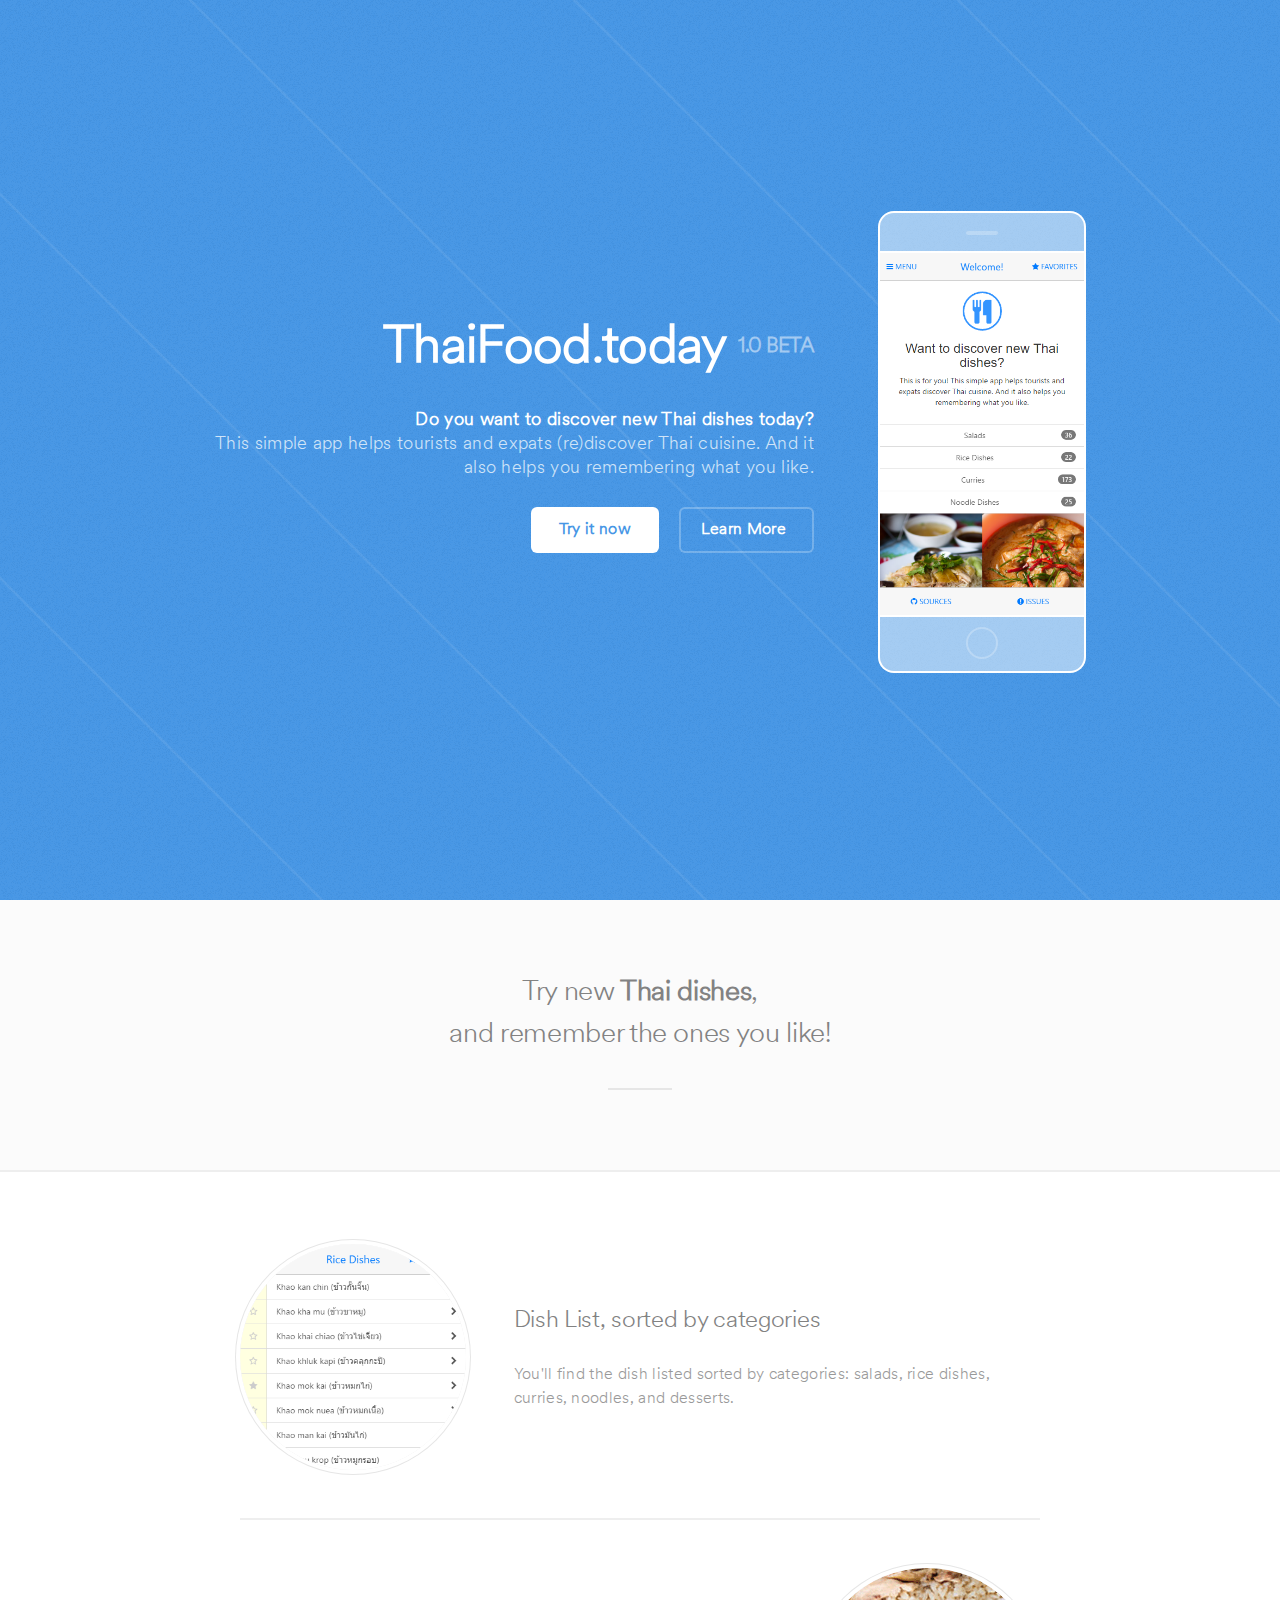
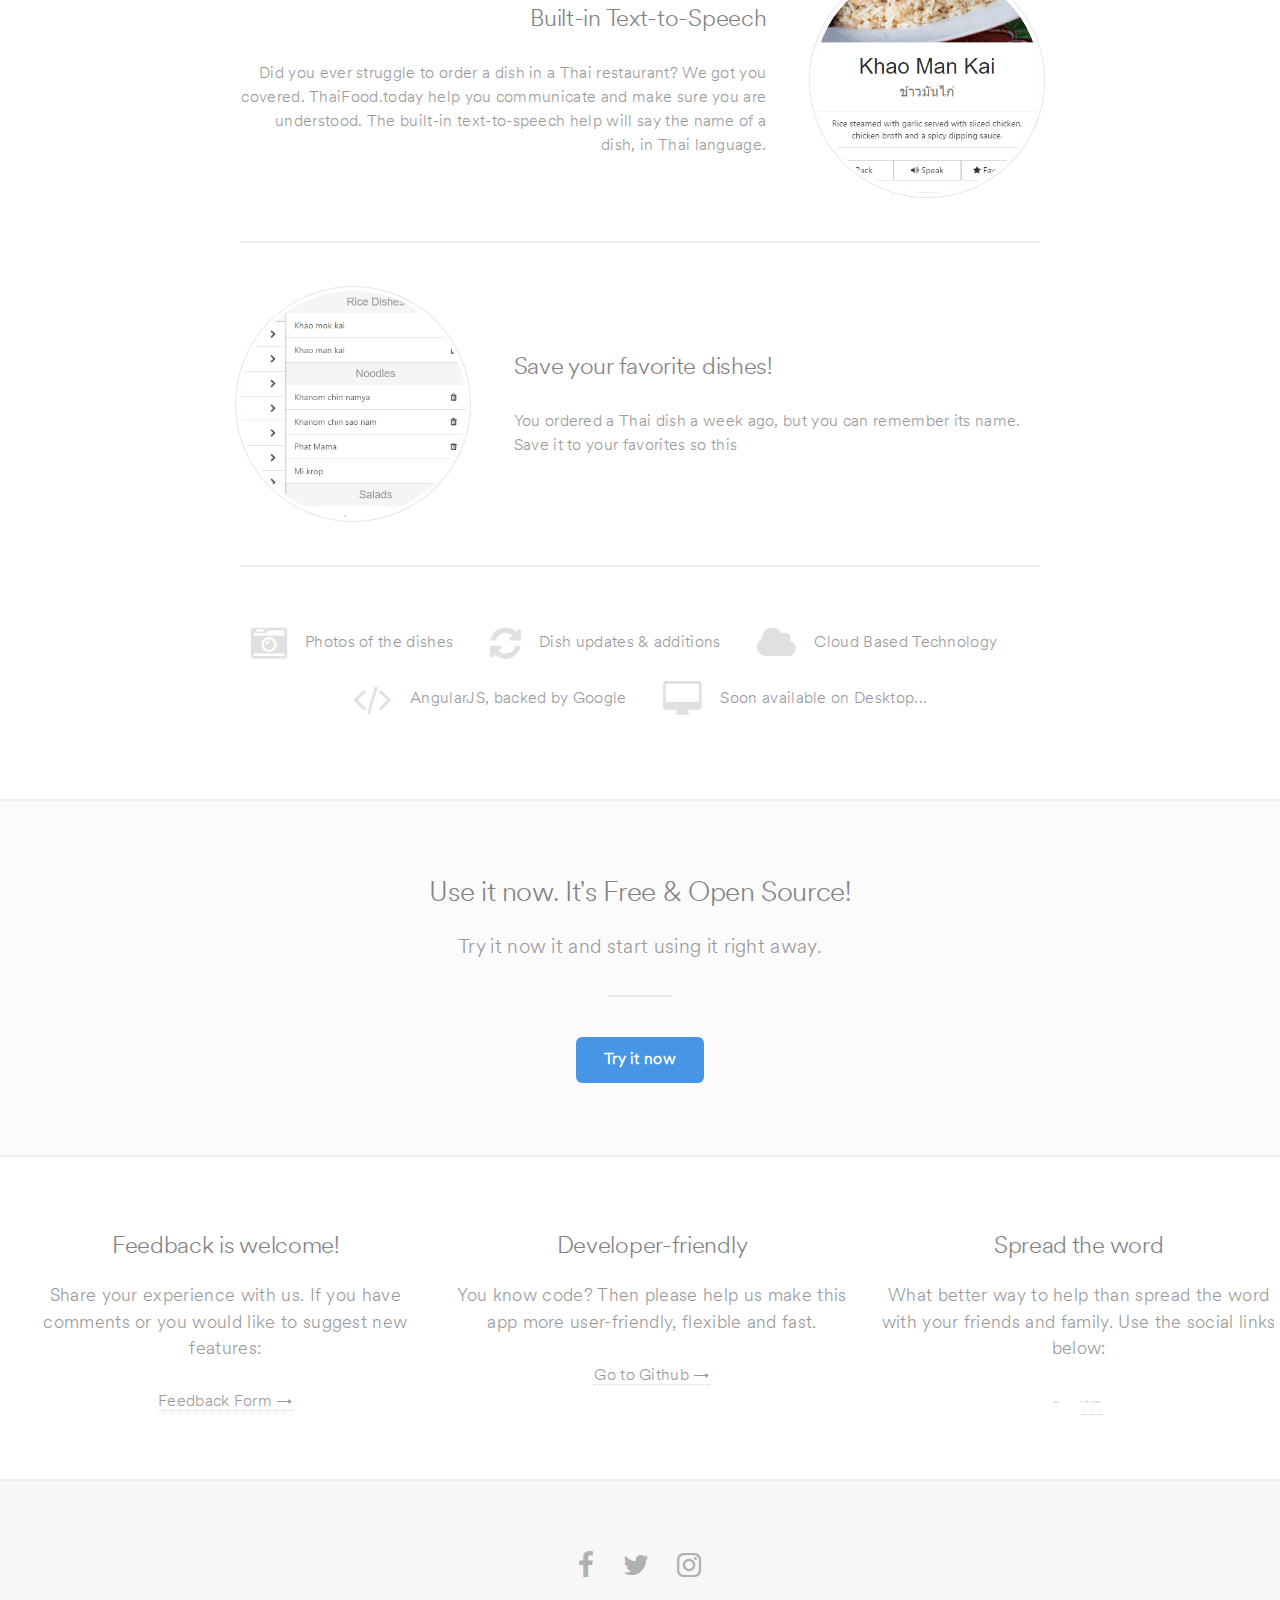
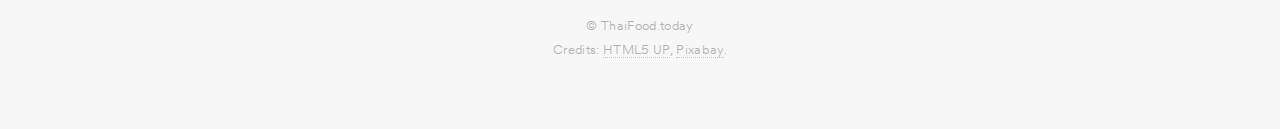
<file: index.html>
<!DOCTYPE HTML>
<html>
	<head>
		<meta charset="utf-8" />
		<title>ThaiFood.today</title>
		<!-- Search Engine -->
		<meta name="description" content="The mobile app that let you discover new Thai dishes.">
		<!-- Schema.org for Google -->
		<meta itemprop="name" content="ThaiFood.today">
		<meta itemprop="description" content="The mobile app that let you discover new Thai dishes.">
		<!-- Open Graph general (Facebook, Pinterest & Google+) -->
		<meta name="og:title" content="ThaiFood.today">
		<meta name="og:description" content="The mobile app that let you discover new Thai dishes.">
		<meta name="og:image" content="https://cloud.githubusercontent.com/assets/1778633/19552642/e3b3fcd0-96da-11e6-8c57-f0dc159e6364.jpg">
		<meta name="og:url" content="https://thaifood.today/">
		<meta name="fb:admins" content="1195757341">
		<meta name="fb:app_id" content="1639655056334826">
		<meta name="og:type" content="website">
		
		<meta name="viewport" content="width=device-width, initial-scale=1" />
		<!--[if lte IE 8]><script src="assets/js/ie/html5shiv.js"></script><![endif]-->
		<link rel="stylesheet" href="assets/css/jquery.modal.min.css" />
		<link rel="stylesheet" href="assets/css/main.css" />
		<!--[if lte IE 8]><link rel="stylesheet" href="assets/css/ie8.css" /><![endif]-->
		<!--[if lte IE 9]><link rel="stylesheet" href="assets/css/ie9.css" /><![endif]-->
	</head>
	<body id="top">

		<!-- Header -->
			<header id="header">
				<div class="content">
					<h1>ThaiFood.today <sup>1.0 BETA</sup></h1>
					<p><strong>Do you want to discover new Thai dishes today?</strong><br> This simple app helps tourists and expats (re)discover Thai cuisine. And it also helps you remembering what you like.</p>
					<ul class="actions">
						<li><a href="https://app.thaifood.today" class="button special cta-trynow">Try it now</a></li>
						<li><a href="#one" class="button icon scrolly">Learn More</a></li>
					</ul>
				</div>
				<div class="image phone">
					<div class="inner">
						<img src="images/screenshot.png" alt="" />
					</div>
				</div>
			</header>

		<!-- Modal HTML embedded directly into document -->
			<div id="modal-trynow" style="display: none;">
				<img src="images/qr.png" alt="">
				<h3>View it on your mobile</h3>
				<p>Visit <a href="https://app.thaifood.today">https://app.thaifood.today</a> from your mobile or scan the QR code beside.</p>
			</div>

		<!-- One -->
			<section id="one" class="wrapper style2 special">
				<header class="major">
					<h2>Try new <strong>Thai dishes</strong>,<br /> and remember the ones you like!</h2>
				</header>
				<!-- <ul class="icons major">
					<li><span class="icon fa-camera-retro"><span class="label">Shoot</span></span></li>
					<li><span class="icon fa-refresh"><span class="label">Process</span></span></li>
					<li><span class="icon fa-cloud"><span class="label">Upload</span></span></li>
				</ul> -->
			</section>

		<!-- Two -->
			<section id="two" class="wrapper">
				<div class="inner alt">
					<section class="spotlight">
						<div class="image"><img src="images/pic01.png" alt="" /></div>
						<div class="content">
							<h3>Dish List, sorted by categories</h3>
							<p>You'll find the dish listed sorted by categories: salads, rice dishes, curries, noodles, and desserts.</p>
						</div>
					</section>
					<section class="spotlight">
						<div class="image"><img src="images/pic02.png" alt="" /></div>
						<div class="content">
							<h3>Built-in Text-to-Speech</h3>
							<p>Did you ever struggle to order a dish in a Thai restaurant? We got you covered. ThaiFood.today help you communicate and make sure you are understood. The built-in text-to-speech help will say the name of a dish, in Thai language.</p>
						</div>
					</section>
					<section class="spotlight">
						<div class="image"><img src="images/pic03.png" alt="" /></div>
						<div class="content">
							<h3>Save your favorite dishes!</h3>
							<p>You ordered a Thai dish a week ago, but you can remember its name. Save it to your favorites so this </p>
						</div>
					</section>
					<section class="special">
						<ul class="icons labeled">
							<li><span class="icon fa-camera-retro"><span class="label">Photos of the dishes</span></span></li>
							<li><span class="icon fa-refresh"><span class="label">Dish updates &amp; additions</span></span></li>
							<li><span class="icon fa-cloud"><span class="label">Cloud Based Technology</span></span></li>
							<li><span class="icon fa-code"><span class="label">AngularJS, backed by Google</span></span></li>
							<li><span class="icon fa-desktop"><span class="label">Soon available on Desktop...</span></span></li>
						</ul>
					</section>
				</div>
			</section>

		<!-- Three -->
			<section id="three" class="wrapper style2 special">
				<header class="major">
					<h2>Use it now. It's Free &amp; Open Source!</h2>
					<p>Try it now it and start using it right away.</p>
				</header>
				<ul class="actions">
					<li><a href="https://app.thaifood.today" class="button special cta-trynow">Try it now</a></li>
				</ul>
			</section>

		<!-- Three -->
			<section id="four" class="wrapper special">
				<div class="row help-row">
					<header class="4u 12u$(small) help-feedback">
						<h3>Feedback is welcome!</h3>
						<p>Share your experience with us. If you have comments or you would like to suggest new features:</p>
						<p><a href="https://github.com/SiamKreative/ThaiFood.today/issues/new">Feedback Form &rarr;</a></p>
					</header>
					<header class="4u 12u$(small) help-developer">
						<h3>Developer-friendly</h3>
						<p>You know code? Then please help us make this app more user-friendly, flexible and fast.</p>
						<p><a href="https://github.com/SiamKreative/ThaiFood.today">Go to Github &rarr;</a></p>
					</header>
					<header class="4u$ 12u$(small) help-socialshare">
						<h3>Spread the word</h3>
						<p>What better way to help than spread the word with your friends and family. Use the social links below:</p>
						<div class="socialshare">
							<div class="fb-share-button" data-href="http://ThaiFood.today/" data-layout="button" data-size="large" data-mobile-iframe="true"><a class="fb-xfbml-parse-ignore" target="_blank" href="https://www.facebook.com/sharer/sharer.php?u=http%3A%2F%2FThaiFood.today%2F&amp;src=sdkpreparse">Share</a></div>
							<a href="https://twitter.com/ThaiFoodToday" class="twitter-follow-button" data-size="large" data-show-screen-name="false" data-show-count="false">Follow @ThaiFoodToday</a>
						</div>
					</header>
				</div>
			</section>

		<!-- Footer -->
			<footer id="footer">
				<ul class="icons">
					<li><a href="https://www.facebook.com/ThaiFood.today/" class="icon fa-facebook"><span class="label">Facebook</span></a></li>
					<li><a href="https://twitter.com/ThaiFoodToday" class="icon fa-twitter"><span class="label">Twitter</span></a></li>
					<li><a href="#" class="icon fa-instagram"><span class="label">Instagram</span></a></li>
				</ul>
				<p class="copyright">&copy; ThaiFood.today<br> Credits: <a href="http://html5up.net">HTML5 UP</a>, <a href="https://pixabay.com/en/pad-thai-hungry-noodles-yummy-921884/">Pixabay</a>.</p>
			</footer>

		<!-- Scripts -->
			<script src="assets/js/jquery.min.js"></script>
			<script src="assets/js/jquery.scrolly.min.js"></script>
			<script src="assets/js/skel.min.js"></script>
			<script src="assets/js/util.js"></script>
			<!--[if lte IE 8]><script src="assets/js/ie/respond.min.js"></script><![endif]-->
			<script src="assets/js/jquery.modal.min.js"></script>
			<script src="assets/js/main.js"></script>

		<!-- Load Facebook SDK for JavaScript -->
			<div id="fb-root"></div>
			<script>(function(d, s, id) {
			  var js, fjs = d.getElementsByTagName(s)[0];
			  if (d.getElementById(id)) return;
			  js = d.createElement(s); js.id = id;
			  js.src = "//connect.facebook.net/en_US/sdk.js#xfbml=1&version=v2.8&appId=732874826787651";
			  fjs.parentNode.insertBefore(js, fjs);
			}(document, 'script', 'facebook-jssdk'));</script>

		<!-- Load Twitter Widgets -->
			<script async src="//platform.twitter.com/widgets.js" charset="utf-8"></script>

	</body>
</html>
</file>
<file: assets/css/ie9.css>
/*
	Fractal by HTML5 UP
	html5up.net | @ajlkn
	Free for personal and commercial use under the CCA 3.0 license (html5up.net/license)
*/

/* Spotlight */

	.spotlight .image {
		width: 25%;
		display: inline-block;
		vertical-align: middle;
	}

	.spotlight .content {
		width: 65%;
		display: inline-block;
		vertical-align: middle;
	}

	.spotlight:after {
		content: '';
		display: block;
		clear: both;
	}

	.spotlight:nth-child(2n) .image {
		margin: 0 3em 0 0;
	}

	.spotlight:nth-child(2n) .content {
		text-align: left;
	}

/* Header */

	#header {
		height: auto;
		text-align: center;
	}

		#header .content {
			display: inline-block;
			vertical-align: middle;
		}

		#header .image {
			display: inline-block;
			vertical-align: middle;
		}
</file>
<file: assets/css/main.css>
@import url(font-awesome.min.css);

/*
	Fractal by HTML5 UP
	html5up.net | @ajlkn
	Free for personal and commercial use under the CCA 3.0 license (html5up.net/license)
*/

/* Reset */

	html, body, div, span, applet, object, iframe, h1, h2, h3, h4, h5, h6, p, blockquote, pre, a, abbr, acronym, address, big, cite, code, del, dfn, em, img, ins, kbd, q, s, samp, small, strike, strong, sub, sup, tt, var, b, u, i, center, dl, dt, dd, ol, ul, li, fieldset, form, label, legend, table, caption, tbody, tfoot, thead, tr, th, td, article, aside, canvas, details, embed, figure, figcaption, footer, header, hgroup, menu, nav, output, ruby, section, summary, time, mark, audio, video {
		margin: 0;
		padding: 0;
		border: 0;
		font-size: 100%;
		font: inherit;
		vertical-align: baseline;
	}

	article, aside, details, figcaption, figure, footer, header, hgroup, menu, nav, section {
		display: block;
	}

	body {
		line-height: 1;
	}

	ol, ul {
		list-style: none;
	}

	blockquote, q {
		quotes: none;
	}

	blockquote:before, blockquote:after, q:before, q:after {
		content: '';
		content: none;
	}

	table {
		border-collapse: collapse;
		border-spacing: 0;
	}

	body {
		-webkit-text-size-adjust: none;
	}

/* Box Model */

	*, *:before, *:after {
		-moz-box-sizing: border-box;
		-webkit-box-sizing: border-box;
		box-sizing: border-box;
	}

/* Grid */

	.row {
		border-bottom: solid 1px transparent;
		-moz-box-sizing: border-box;
		-webkit-box-sizing: border-box;
		box-sizing: border-box;
	}

	.row > * {
		float: left;
		-moz-box-sizing: border-box;
		-webkit-box-sizing: border-box;
		box-sizing: border-box;
	}

	.row:after, .row:before {
		content: '';
		display: block;
		clear: both;
		height: 0;
	}

	.row.uniform > * > :first-child {
		margin-top: 0;
	}

	.row.uniform > * > :last-child {
		margin-bottom: 0;
	}

	.row.\30 \25 > * {
		padding: 0 0 0 0em;
	}

	.row.\30 \25 {
		margin: 0 0 -1px 0em;
	}

	.row.uniform.\30 \25 > * {
		padding: 0em 0 0 0em;
	}

	.row.uniform.\30 \25 {
		margin: 0em 0 -1px 0em;
	}

	.row > * {
		padding: 0 0 0 1.5em;
	}

	.row {
		margin: 0 0 -1px -1.5em;
	}

	.row.uniform > * {
		padding: 1.5em 0 0 1.5em;
	}

	.row.uniform {
		margin: -1.5em 0 -1px -1.5em;
	}

	.row.\32 00\25 > * {
		padding: 0 0 0 3em;
	}

	.row.\32 00\25 {
		margin: 0 0 -1px -3em;
	}

	.row.uniform.\32 00\25 > * {
		padding: 3em 0 0 3em;
	}

	.row.uniform.\32 00\25 {
		margin: -3em 0 -1px -3em;
	}

	.row.\31 50\25 > * {
		padding: 0 0 0 2.25em;
	}

	.row.\31 50\25 {
		margin: 0 0 -1px -2.25em;
	}

	.row.uniform.\31 50\25 > * {
		padding: 2.25em 0 0 2.25em;
	}

	.row.uniform.\31 50\25 {
		margin: -2.25em 0 -1px -2.25em;
	}

	.row.\35 0\25 > * {
		padding: 0 0 0 0.75em;
	}

	.row.\35 0\25 {
		margin: 0 0 -1px -0.75em;
	}

	.row.uniform.\35 0\25 > * {
		padding: 0.75em 0 0 0.75em;
	}

	.row.uniform.\35 0\25 {
		margin: -0.75em 0 -1px -0.75em;
	}

	.row.\32 5\25 > * {
		padding: 0 0 0 0.375em;
	}

	.row.\32 5\25 {
		margin: 0 0 -1px -0.375em;
	}

	.row.uniform.\32 5\25 > * {
		padding: 0.375em 0 0 0.375em;
	}

	.row.uniform.\32 5\25 {
		margin: -0.375em 0 -1px -0.375em;
	}

	.\31 2u, .\31 2u\24 {
		width: 100%;
		clear: none;
		margin-left: 0;
	}

	.\31 1u, .\31 1u\24 {
		width: 91.6666666667%;
		clear: none;
		margin-left: 0;
	}

	.\31 0u, .\31 0u\24 {
		width: 83.3333333333%;
		clear: none;
		margin-left: 0;
	}

	.\39 u, .\39 u\24 {
		width: 75%;
		clear: none;
		margin-left: 0;
	}

	.\38 u, .\38 u\24 {
		width: 66.6666666667%;
		clear: none;
		margin-left: 0;
	}

	.\37 u, .\37 u\24 {
		width: 58.3333333333%;
		clear: none;
		margin-left: 0;
	}

	.\36 u, .\36 u\24 {
		width: 50%;
		clear: none;
		margin-left: 0;
	}

	.\35 u, .\35 u\24 {
		width: 41.6666666667%;
		clear: none;
		margin-left: 0;
	}

	.\34 u, .\34 u\24 {
		width: 33.3333333333%;
		clear: none;
		margin-left: 0;
	}

	.\33 u, .\33 u\24 {
		width: 25%;
		clear: none;
		margin-left: 0;
	}

	.\32 u, .\32 u\24 {
		width: 16.6666666667%;
		clear: none;
		margin-left: 0;
	}

	.\31 u, .\31 u\24 {
		width: 8.3333333333%;
		clear: none;
		margin-left: 0;
	}

	.\31 2u\24 + *,
	.\31 1u\24 + *,
	.\31 0u\24 + *,
	.\39 u\24 + *,
	.\38 u\24 + *,
	.\37 u\24 + *,
	.\36 u\24 + *,
	.\35 u\24 + *,
	.\34 u\24 + *,
	.\33 u\24 + *,
	.\32 u\24 + *,
	.\31 u\24 + * {
		clear: left;
	}

	.\-11u {
		margin-left: 91.66667%;
	}

	.\-10u {
		margin-left: 83.33333%;
	}

	.\-9u {
		margin-left: 75%;
	}

	.\-8u {
		margin-left: 66.66667%;
	}

	.\-7u {
		margin-left: 58.33333%;
	}

	.\-6u {
		margin-left: 50%;
	}

	.\-5u {
		margin-left: 41.66667%;
	}

	.\-4u {
		margin-left: 33.33333%;
	}

	.\-3u {
		margin-left: 25%;
	}

	.\-2u {
		margin-left: 16.66667%;
	}

	.\-1u {
		margin-left: 8.33333%;
	}

	@media screen and (max-width: 1680px) {

		.row > * {
			padding: 0 0 0 1.5em;
		}

		.row {
			margin: 0 0 -1px -1.5em;
		}

		.row.uniform > * {
			padding: 1.5em 0 0 1.5em;
		}

		.row.uniform {
			margin: -1.5em 0 -1px -1.5em;
		}

		.row.\32 00\25 > * {
			padding: 0 0 0 3em;
		}

		.row.\32 00\25 {
			margin: 0 0 -1px -3em;
		}

		.row.uniform.\32 00\25 > * {
			padding: 3em 0 0 3em;
		}

		.row.uniform.\32 00\25 {
			margin: -3em 0 -1px -3em;
		}

		.row.\31 50\25 > * {
			padding: 0 0 0 2.25em;
		}

		.row.\31 50\25 {
			margin: 0 0 -1px -2.25em;
		}

		.row.uniform.\31 50\25 > * {
			padding: 2.25em 0 0 2.25em;
		}

		.row.uniform.\31 50\25 {
			margin: -2.25em 0 -1px -2.25em;
		}

		.row.\35 0\25 > * {
			padding: 0 0 0 0.75em;
		}

		.row.\35 0\25 {
			margin: 0 0 -1px -0.75em;
		}

		.row.uniform.\35 0\25 > * {
			padding: 0.75em 0 0 0.75em;
		}

		.row.uniform.\35 0\25 {
			margin: -0.75em 0 -1px -0.75em;
		}

		.row.\32 5\25 > * {
			padding: 0 0 0 0.375em;
		}

		.row.\32 5\25 {
			margin: 0 0 -1px -0.375em;
		}

		.row.uniform.\32 5\25 > * {
			padding: 0.375em 0 0 0.375em;
		}

		.row.uniform.\32 5\25 {
			margin: -0.375em 0 -1px -0.375em;
		}

		.\31 2u\28xlarge\29, .\31 2u\24\28xlarge\29 {
			width: 100%;
			clear: none;
			margin-left: 0;
		}

		.\31 1u\28xlarge\29, .\31 1u\24\28xlarge\29 {
			width: 91.6666666667%;
			clear: none;
			margin-left: 0;
		}

		.\31 0u\28xlarge\29, .\31 0u\24\28xlarge\29 {
			width: 83.3333333333%;
			clear: none;
			margin-left: 0;
		}

		.\39 u\28xlarge\29, .\39 u\24\28xlarge\29 {
			width: 75%;
			clear: none;
			margin-left: 0;
		}

		.\38 u\28xlarge\29, .\38 u\24\28xlarge\29 {
			width: 66.6666666667%;
			clear: none;
			margin-left: 0;
		}

		.\37 u\28xlarge\29, .\37 u\24\28xlarge\29 {
			width: 58.3333333333%;
			clear: none;
			margin-left: 0;
		}

		.\36 u\28xlarge\29, .\36 u\24\28xlarge\29 {
			width: 50%;
			clear: none;
			margin-left: 0;
		}

		.\35 u\28xlarge\29, .\35 u\24\28xlarge\29 {
			width: 41.6666666667%;
			clear: none;
			margin-left: 0;
		}

		.\34 u\28xlarge\29, .\34 u\24\28xlarge\29 {
			width: 33.3333333333%;
			clear: none;
			margin-left: 0;
		}

		.\33 u\28xlarge\29, .\33 u\24\28xlarge\29 {
			width: 25%;
			clear: none;
			margin-left: 0;
		}

		.\32 u\28xlarge\29, .\32 u\24\28xlarge\29 {
			width: 16.6666666667%;
			clear: none;
			margin-left: 0;
		}

		.\31 u\28xlarge\29, .\31 u\24\28xlarge\29 {
			width: 8.3333333333%;
			clear: none;
			margin-left: 0;
		}

		.\31 2u\24\28xlarge\29 + *,
		.\31 1u\24\28xlarge\29 + *,
		.\31 0u\24\28xlarge\29 + *,
		.\39 u\24\28xlarge\29 + *,
		.\38 u\24\28xlarge\29 + *,
		.\37 u\24\28xlarge\29 + *,
		.\36 u\24\28xlarge\29 + *,
		.\35 u\24\28xlarge\29 + *,
		.\34 u\24\28xlarge\29 + *,
		.\33 u\24\28xlarge\29 + *,
		.\32 u\24\28xlarge\29 + *,
		.\31 u\24\28xlarge\29 + * {
			clear: left;
		}

		.\-11u\28xlarge\29 {
			margin-left: 91.66667%;
		}

		.\-10u\28xlarge\29 {
			margin-left: 83.33333%;
		}

		.\-9u\28xlarge\29 {
			margin-left: 75%;
		}

		.\-8u\28xlarge\29 {
			margin-left: 66.66667%;
		}

		.\-7u\28xlarge\29 {
			margin-left: 58.33333%;
		}

		.\-6u\28xlarge\29 {
			margin-left: 50%;
		}

		.\-5u\28xlarge\29 {
			margin-left: 41.66667%;
		}

		.\-4u\28xlarge\29 {
			margin-left: 33.33333%;
		}

		.\-3u\28xlarge\29 {
			margin-left: 25%;
		}

		.\-2u\28xlarge\29 {
			margin-left: 16.66667%;
		}

		.\-1u\28xlarge\29 {
			margin-left: 8.33333%;
		}

	}

	@media screen and (max-width: 1280px) {

		.row > * {
			padding: 0 0 0 1.5em;
		}

		.row {
			margin: 0 0 -1px -1.5em;
		}

		.row.uniform > * {
			padding: 1.5em 0 0 1.5em;
		}

		.row.uniform {
			margin: -1.5em 0 -1px -1.5em;
		}

		.row.\32 00\25 > * {
			padding: 0 0 0 3em;
		}

		.row.\32 00\25 {
			margin: 0 0 -1px -3em;
		}

		.row.uniform.\32 00\25 > * {
			padding: 3em 0 0 3em;
		}

		.row.uniform.\32 00\25 {
			margin: -3em 0 -1px -3em;
		}

		.row.\31 50\25 > * {
			padding: 0 0 0 2.25em;
		}

		.row.\31 50\25 {
			margin: 0 0 -1px -2.25em;
		}

		.row.uniform.\31 50\25 > * {
			padding: 2.25em 0 0 2.25em;
		}

		.row.uniform.\31 50\25 {
			margin: -2.25em 0 -1px -2.25em;
		}

		.row.\35 0\25 > * {
			padding: 0 0 0 0.75em;
		}

		.row.\35 0\25 {
			margin: 0 0 -1px -0.75em;
		}

		.row.uniform.\35 0\25 > * {
			padding: 0.75em 0 0 0.75em;
		}

		.row.uniform.\35 0\25 {
			margin: -0.75em 0 -1px -0.75em;
		}

		.row.\32 5\25 > * {
			padding: 0 0 0 0.375em;
		}

		.row.\32 5\25 {
			margin: 0 0 -1px -0.375em;
		}

		.row.uniform.\32 5\25 > * {
			padding: 0.375em 0 0 0.375em;
		}

		.row.uniform.\32 5\25 {
			margin: -0.375em 0 -1px -0.375em;
		}

		.\31 2u\28large\29, .\31 2u\24\28large\29 {
			width: 100%;
			clear: none;
			margin-left: 0;
		}

		.\31 1u\28large\29, .\31 1u\24\28large\29 {
			width: 91.6666666667%;
			clear: none;
			margin-left: 0;
		}

		.\31 0u\28large\29, .\31 0u\24\28large\29 {
			width: 83.3333333333%;
			clear: none;
			margin-left: 0;
		}

		.\39 u\28large\29, .\39 u\24\28large\29 {
			width: 75%;
			clear: none;
			margin-left: 0;
		}

		.\38 u\28large\29, .\38 u\24\28large\29 {
			width: 66.6666666667%;
			clear: none;
			margin-left: 0;
		}

		.\37 u\28large\29, .\37 u\24\28large\29 {
			width: 58.3333333333%;
			clear: none;
			margin-left: 0;
		}

		.\36 u\28large\29, .\36 u\24\28large\29 {
			width: 50%;
			clear: none;
			margin-left: 0;
		}

		.\35 u\28large\29, .\35 u\24\28large\29 {
			width: 41.6666666667%;
			clear: none;
			margin-left: 0;
		}

		.\34 u\28large\29, .\34 u\24\28large\29 {
			width: 33.3333333333%;
			clear: none;
			margin-left: 0;
		}

		.\33 u\28large\29, .\33 u\24\28large\29 {
			width: 25%;
			clear: none;
			margin-left: 0;
		}

		.\32 u\28large\29, .\32 u\24\28large\29 {
			width: 16.6666666667%;
			clear: none;
			margin-left: 0;
		}

		.\31 u\28large\29, .\31 u\24\28large\29 {
			width: 8.3333333333%;
			clear: none;
			margin-left: 0;
		}

		.\31 2u\24\28large\29 + *,
		.\31 1u\24\28large\29 + *,
		.\31 0u\24\28large\29 + *,
		.\39 u\24\28large\29 + *,
		.\38 u\24\28large\29 + *,
		.\37 u\24\28large\29 + *,
		.\36 u\24\28large\29 + *,
		.\35 u\24\28large\29 + *,
		.\34 u\24\28large\29 + *,
		.\33 u\24\28large\29 + *,
		.\32 u\24\28large\29 + *,
		.\31 u\24\28large\29 + * {
			clear: left;
		}

		.\-11u\28large\29 {
			margin-left: 91.66667%;
		}

		.\-10u\28large\29 {
			margin-left: 83.33333%;
		}

		.\-9u\28large\29 {
			margin-left: 75%;
		}

		.\-8u\28large\29 {
			margin-left: 66.66667%;
		}

		.\-7u\28large\29 {
			margin-left: 58.33333%;
		}

		.\-6u\28large\29 {
			margin-left: 50%;
		}

		.\-5u\28large\29 {
			margin-left: 41.66667%;
		}

		.\-4u\28large\29 {
			margin-left: 33.33333%;
		}

		.\-3u\28large\29 {
			margin-left: 25%;
		}

		.\-2u\28large\29 {
			margin-left: 16.66667%;
		}

		.\-1u\28large\29 {
			margin-left: 8.33333%;
		}

	}

	@media screen and (max-width: 980px) {

		.row > * {
			padding: 0 0 0 1.5em;
		}

		.row {
			margin: 0 0 -1px -1.5em;
		}

		.row.uniform > * {
			padding: 1.5em 0 0 1.5em;
		}

		.row.uniform {
			margin: -1.5em 0 -1px -1.5em;
		}

		.row.\32 00\25 > * {
			padding: 0 0 0 3em;
		}

		.row.\32 00\25 {
			margin: 0 0 -1px -3em;
		}

		.row.uniform.\32 00\25 > * {
			padding: 3em 0 0 3em;
		}

		.row.uniform.\32 00\25 {
			margin: -3em 0 -1px -3em;
		}

		.row.\31 50\25 > * {
			padding: 0 0 0 2.25em;
		}

		.row.\31 50\25 {
			margin: 0 0 -1px -2.25em;
		}

		.row.uniform.\31 50\25 > * {
			padding: 2.25em 0 0 2.25em;
		}

		.row.uniform.\31 50\25 {
			margin: -2.25em 0 -1px -2.25em;
		}

		.row.\35 0\25 > * {
			padding: 0 0 0 0.75em;
		}

		.row.\35 0\25 {
			margin: 0 0 -1px -0.75em;
		}

		.row.uniform.\35 0\25 > * {
			padding: 0.75em 0 0 0.75em;
		}

		.row.uniform.\35 0\25 {
			margin: -0.75em 0 -1px -0.75em;
		}

		.row.\32 5\25 > * {
			padding: 0 0 0 0.375em;
		}

		.row.\32 5\25 {
			margin: 0 0 -1px -0.375em;
		}

		.row.uniform.\32 5\25 > * {
			padding: 0.375em 0 0 0.375em;
		}

		.row.uniform.\32 5\25 {
			margin: -0.375em 0 -1px -0.375em;
		}

		.\31 2u\28medium\29, .\31 2u\24\28medium\29 {
			width: 100%;
			clear: none;
			margin-left: 0;
		}

		.\31 1u\28medium\29, .\31 1u\24\28medium\29 {
			width: 91.6666666667%;
			clear: none;
			margin-left: 0;
		}

		.\31 0u\28medium\29, .\31 0u\24\28medium\29 {
			width: 83.3333333333%;
			clear: none;
			margin-left: 0;
		}

		.\39 u\28medium\29, .\39 u\24\28medium\29 {
			width: 75%;
			clear: none;
			margin-left: 0;
		}

		.\38 u\28medium\29, .\38 u\24\28medium\29 {
			width: 66.6666666667%;
			clear: none;
			margin-left: 0;
		}

		.\37 u\28medium\29, .\37 u\24\28medium\29 {
			width: 58.3333333333%;
			clear: none;
			margin-left: 0;
		}

		.\36 u\28medium\29, .\36 u\24\28medium\29 {
			width: 50%;
			clear: none;
			margin-left: 0;
		}

		.\35 u\28medium\29, .\35 u\24\28medium\29 {
			width: 41.6666666667%;
			clear: none;
			margin-left: 0;
		}

		.\34 u\28medium\29, .\34 u\24\28medium\29 {
			width: 33.3333333333%;
			clear: none;
			margin-left: 0;
		}

		.\33 u\28medium\29, .\33 u\24\28medium\29 {
			width: 25%;
			clear: none;
			margin-left: 0;
		}

		.\32 u\28medium\29, .\32 u\24\28medium\29 {
			width: 16.6666666667%;
			clear: none;
			margin-left: 0;
		}

		.\31 u\28medium\29, .\31 u\24\28medium\29 {
			width: 8.3333333333%;
			clear: none;
			margin-left: 0;
		}

		.\31 2u\24\28medium\29 + *,
		.\31 1u\24\28medium\29 + *,
		.\31 0u\24\28medium\29 + *,
		.\39 u\24\28medium\29 + *,
		.\38 u\24\28medium\29 + *,
		.\37 u\24\28medium\29 + *,
		.\36 u\24\28medium\29 + *,
		.\35 u\24\28medium\29 + *,
		.\34 u\24\28medium\29 + *,
		.\33 u\24\28medium\29 + *,
		.\32 u\24\28medium\29 + *,
		.\31 u\24\28medium\29 + * {
			clear: left;
		}

		.\-11u\28medium\29 {
			margin-left: 91.66667%;
		}

		.\-10u\28medium\29 {
			margin-left: 83.33333%;
		}

		.\-9u\28medium\29 {
			margin-left: 75%;
		}

		.\-8u\28medium\29 {
			margin-left: 66.66667%;
		}

		.\-7u\28medium\29 {
			margin-left: 58.33333%;
		}

		.\-6u\28medium\29 {
			margin-left: 50%;
		}

		.\-5u\28medium\29 {
			margin-left: 41.66667%;
		}

		.\-4u\28medium\29 {
			margin-left: 33.33333%;
		}

		.\-3u\28medium\29 {
			margin-left: 25%;
		}

		.\-2u\28medium\29 {
			margin-left: 16.66667%;
		}

		.\-1u\28medium\29 {
			margin-left: 8.33333%;
		}

	}

	@media screen and (max-width: 736px) {

		.row > * {
			padding: 0 0 0 1.5em;
		}

		.row {
			margin: 0 0 -1px -1.5em;
		}

		.row.uniform > * {
			padding: 1.5em 0 0 1.5em;
		}

		.row.uniform {
			margin: -1.5em 0 -1px -1.5em;
		}

		.row.\32 00\25 > * {
			padding: 0 0 0 3em;
		}

		.row.\32 00\25 {
			margin: 0 0 -1px -3em;
		}

		.row.uniform.\32 00\25 > * {
			padding: 3em 0 0 3em;
		}

		.row.uniform.\32 00\25 {
			margin: -3em 0 -1px -3em;
		}

		.row.\31 50\25 > * {
			padding: 0 0 0 2.25em;
		}

		.row.\31 50\25 {
			margin: 0 0 -1px -2.25em;
		}

		.row.uniform.\31 50\25 > * {
			padding: 2.25em 0 0 2.25em;
		}

		.row.uniform.\31 50\25 {
			margin: -2.25em 0 -1px -2.25em;
		}

		.row.\35 0\25 > * {
			padding: 0 0 0 0.75em;
		}

		.row.\35 0\25 {
			margin: 0 0 -1px -0.75em;
		}

		.row.uniform.\35 0\25 > * {
			padding: 0.75em 0 0 0.75em;
		}

		.row.uniform.\35 0\25 {
			margin: -0.75em 0 -1px -0.75em;
		}

		.row.\32 5\25 > * {
			padding: 0 0 0 0.375em;
		}

		.row.\32 5\25 {
			margin: 0 0 -1px -0.375em;
		}

		.row.uniform.\32 5\25 > * {
			padding: 0.375em 0 0 0.375em;
		}

		.row.uniform.\32 5\25 {
			margin: -0.375em 0 -1px -0.375em;
		}

		.\31 2u\28small\29, .\31 2u\24\28small\29 {
			width: 100%;
			clear: none;
			margin-left: 0;
		}

		.\31 1u\28small\29, .\31 1u\24\28small\29 {
			width: 91.6666666667%;
			clear: none;
			margin-left: 0;
		}

		.\31 0u\28small\29, .\31 0u\24\28small\29 {
			width: 83.3333333333%;
			clear: none;
			margin-left: 0;
		}

		.\39 u\28small\29, .\39 u\24\28small\29 {
			width: 75%;
			clear: none;
			margin-left: 0;
		}

		.\38 u\28small\29, .\38 u\24\28small\29 {
			width: 66.6666666667%;
			clear: none;
			margin-left: 0;
		}

		.\37 u\28small\29, .\37 u\24\28small\29 {
			width: 58.3333333333%;
			clear: none;
			margin-left: 0;
		}

		.\36 u\28small\29, .\36 u\24\28small\29 {
			width: 50%;
			clear: none;
			margin-left: 0;
		}

		.\35 u\28small\29, .\35 u\24\28small\29 {
			width: 41.6666666667%;
			clear: none;
			margin-left: 0;
		}

		.\34 u\28small\29, .\34 u\24\28small\29 {
			width: 33.3333333333%;
			clear: none;
			margin-left: 0;
		}

		.\33 u\28small\29, .\33 u\24\28small\29 {
			width: 25%;
			clear: none;
			margin-left: 0;
		}

		.\32 u\28small\29, .\32 u\24\28small\29 {
			width: 16.6666666667%;
			clear: none;
			margin-left: 0;
		}

		.\31 u\28small\29, .\31 u\24\28small\29 {
			width: 8.3333333333%;
			clear: none;
			margin-left: 0;
		}

		.\31 2u\24\28small\29 + *,
		.\31 1u\24\28small\29 + *,
		.\31 0u\24\28small\29 + *,
		.\39 u\24\28small\29 + *,
		.\38 u\24\28small\29 + *,
		.\37 u\24\28small\29 + *,
		.\36 u\24\28small\29 + *,
		.\35 u\24\28small\29 + *,
		.\34 u\24\28small\29 + *,
		.\33 u\24\28small\29 + *,
		.\32 u\24\28small\29 + *,
		.\31 u\24\28small\29 + * {
			clear: left;
		}

		.\-11u\28small\29 {
			margin-left: 91.66667%;
		}

		.\-10u\28small\29 {
			margin-left: 83.33333%;
		}

		.\-9u\28small\29 {
			margin-left: 75%;
		}

		.\-8u\28small\29 {
			margin-left: 66.66667%;
		}

		.\-7u\28small\29 {
			margin-left: 58.33333%;
		}

		.\-6u\28small\29 {
			margin-left: 50%;
		}

		.\-5u\28small\29 {
			margin-left: 41.66667%;
		}

		.\-4u\28small\29 {
			margin-left: 33.33333%;
		}

		.\-3u\28small\29 {
			margin-left: 25%;
		}

		.\-2u\28small\29 {
			margin-left: 16.66667%;
		}

		.\-1u\28small\29 {
			margin-left: 8.33333%;
		}

	}

	@media screen and (max-width: 480px) {

		.row > * {
			padding: 0 0 0 1.5em;
		}

		.row {
			margin: 0 0 -1px -1.5em;
		}

		.row.uniform > * {
			padding: 1.5em 0 0 1.5em;
		}

		.row.uniform {
			margin: -1.5em 0 -1px -1.5em;
		}

		.row.\32 00\25 > * {
			padding: 0 0 0 3em;
		}

		.row.\32 00\25 {
			margin: 0 0 -1px -3em;
		}

		.row.uniform.\32 00\25 > * {
			padding: 3em 0 0 3em;
		}

		.row.uniform.\32 00\25 {
			margin: -3em 0 -1px -3em;
		}

		.row.\31 50\25 > * {
			padding: 0 0 0 2.25em;
		}

		.row.\31 50\25 {
			margin: 0 0 -1px -2.25em;
		}

		.row.uniform.\31 50\25 > * {
			padding: 2.25em 0 0 2.25em;
		}

		.row.uniform.\31 50\25 {
			margin: -2.25em 0 -1px -2.25em;
		}

		.row.\35 0\25 > * {
			padding: 0 0 0 0.75em;
		}

		.row.\35 0\25 {
			margin: 0 0 -1px -0.75em;
		}

		.row.uniform.\35 0\25 > * {
			padding: 0.75em 0 0 0.75em;
		}

		.row.uniform.\35 0\25 {
			margin: -0.75em 0 -1px -0.75em;
		}

		.row.\32 5\25 > * {
			padding: 0 0 0 0.375em;
		}

		.row.\32 5\25 {
			margin: 0 0 -1px -0.375em;
		}

		.row.uniform.\32 5\25 > * {
			padding: 0.375em 0 0 0.375em;
		}

		.row.uniform.\32 5\25 {
			margin: -0.375em 0 -1px -0.375em;
		}

		.\31 2u\28xsmall\29, .\31 2u\24\28xsmall\29 {
			width: 100%;
			clear: none;
			margin-left: 0;
		}

		.\31 1u\28xsmall\29, .\31 1u\24\28xsmall\29 {
			width: 91.6666666667%;
			clear: none;
			margin-left: 0;
		}

		.\31 0u\28xsmall\29, .\31 0u\24\28xsmall\29 {
			width: 83.3333333333%;
			clear: none;
			margin-left: 0;
		}

		.\39 u\28xsmall\29, .\39 u\24\28xsmall\29 {
			width: 75%;
			clear: none;
			margin-left: 0;
		}

		.\38 u\28xsmall\29, .\38 u\24\28xsmall\29 {
			width: 66.6666666667%;
			clear: none;
			margin-left: 0;
		}

		.\37 u\28xsmall\29, .\37 u\24\28xsmall\29 {
			width: 58.3333333333%;
			clear: none;
			margin-left: 0;
		}

		.\36 u\28xsmall\29, .\36 u\24\28xsmall\29 {
			width: 50%;
			clear: none;
			margin-left: 0;
		}

		.\35 u\28xsmall\29, .\35 u\24\28xsmall\29 {
			width: 41.6666666667%;
			clear: none;
			margin-left: 0;
		}

		.\34 u\28xsmall\29, .\34 u\24\28xsmall\29 {
			width: 33.3333333333%;
			clear: none;
			margin-left: 0;
		}

		.\33 u\28xsmall\29, .\33 u\24\28xsmall\29 {
			width: 25%;
			clear: none;
			margin-left: 0;
		}

		.\32 u\28xsmall\29, .\32 u\24\28xsmall\29 {
			width: 16.6666666667%;
			clear: none;
			margin-left: 0;
		}

		.\31 u\28xsmall\29, .\31 u\24\28xsmall\29 {
			width: 8.3333333333%;
			clear: none;
			margin-left: 0;
		}

		.\31 2u\24\28xsmall\29 + *,
		.\31 1u\24\28xsmall\29 + *,
		.\31 0u\24\28xsmall\29 + *,
		.\39 u\24\28xsmall\29 + *,
		.\38 u\24\28xsmall\29 + *,
		.\37 u\24\28xsmall\29 + *,
		.\36 u\24\28xsmall\29 + *,
		.\35 u\24\28xsmall\29 + *,
		.\34 u\24\28xsmall\29 + *,
		.\33 u\24\28xsmall\29 + *,
		.\32 u\24\28xsmall\29 + *,
		.\31 u\24\28xsmall\29 + * {
			clear: left;
		}

		.\-11u\28xsmall\29 {
			margin-left: 91.66667%;
		}

		.\-10u\28xsmall\29 {
			margin-left: 83.33333%;
		}

		.\-9u\28xsmall\29 {
			margin-left: 75%;
		}

		.\-8u\28xsmall\29 {
			margin-left: 66.66667%;
		}

		.\-7u\28xsmall\29 {
			margin-left: 58.33333%;
		}

		.\-6u\28xsmall\29 {
			margin-left: 50%;
		}

		.\-5u\28xsmall\29 {
			margin-left: 41.66667%;
		}

		.\-4u\28xsmall\29 {
			margin-left: 33.33333%;
		}

		.\-3u\28xsmall\29 {
			margin-left: 25%;
		}

		.\-2u\28xsmall\29 {
			margin-left: 16.66667%;
		}

		.\-1u\28xsmall\29 {
			margin-left: 8.33333%;
		}

	}

	@media screen and (max-width: 360px) {

		.row > * {
			padding: 0 0 0 1.5em;
		}

		.row {
			margin: 0 0 -1px -1.5em;
		}

		.row.uniform > * {
			padding: 1.5em 0 0 1.5em;
		}

		.row.uniform {
			margin: -1.5em 0 -1px -1.5em;
		}

		.row.\32 00\25 > * {
			padding: 0 0 0 3em;
		}

		.row.\32 00\25 {
			margin: 0 0 -1px -3em;
		}

		.row.uniform.\32 00\25 > * {
			padding: 3em 0 0 3em;
		}

		.row.uniform.\32 00\25 {
			margin: -3em 0 -1px -3em;
		}

		.row.\31 50\25 > * {
			padding: 0 0 0 2.25em;
		}

		.row.\31 50\25 {
			margin: 0 0 -1px -2.25em;
		}

		.row.uniform.\31 50\25 > * {
			padding: 2.25em 0 0 2.25em;
		}

		.row.uniform.\31 50\25 {
			margin: -2.25em 0 -1px -2.25em;
		}

		.row.\35 0\25 > * {
			padding: 0 0 0 0.75em;
		}

		.row.\35 0\25 {
			margin: 0 0 -1px -0.75em;
		}

		.row.uniform.\35 0\25 > * {
			padding: 0.75em 0 0 0.75em;
		}

		.row.uniform.\35 0\25 {
			margin: -0.75em 0 -1px -0.75em;
		}

		.row.\32 5\25 > * {
			padding: 0 0 0 0.375em;
		}

		.row.\32 5\25 {
			margin: 0 0 -1px -0.375em;
		}

		.row.uniform.\32 5\25 > * {
			padding: 0.375em 0 0 0.375em;
		}

		.row.uniform.\32 5\25 {
			margin: -0.375em 0 -1px -0.375em;
		}

		.\31 2u\28xxsmall\29, .\31 2u\24\28xxsmall\29 {
			width: 100%;
			clear: none;
			margin-left: 0;
		}

		.\31 1u\28xxsmall\29, .\31 1u\24\28xxsmall\29 {
			width: 91.6666666667%;
			clear: none;
			margin-left: 0;
		}

		.\31 0u\28xxsmall\29, .\31 0u\24\28xxsmall\29 {
			width: 83.3333333333%;
			clear: none;
			margin-left: 0;
		}

		.\39 u\28xxsmall\29, .\39 u\24\28xxsmall\29 {
			width: 75%;
			clear: none;
			margin-left: 0;
		}

		.\38 u\28xxsmall\29, .\38 u\24\28xxsmall\29 {
			width: 66.6666666667%;
			clear: none;
			margin-left: 0;
		}

		.\37 u\28xxsmall\29, .\37 u\24\28xxsmall\29 {
			width: 58.3333333333%;
			clear: none;
			margin-left: 0;
		}

		.\36 u\28xxsmall\29, .\36 u\24\28xxsmall\29 {
			width: 50%;
			clear: none;
			margin-left: 0;
		}

		.\35 u\28xxsmall\29, .\35 u\24\28xxsmall\29 {
			width: 41.6666666667%;
			clear: none;
			margin-left: 0;
		}

		.\34 u\28xxsmall\29, .\34 u\24\28xxsmall\29 {
			width: 33.3333333333%;
			clear: none;
			margin-left: 0;
		}

		.\33 u\28xxsmall\29, .\33 u\24\28xxsmall\29 {
			width: 25%;
			clear: none;
			margin-left: 0;
		}

		.\32 u\28xxsmall\29, .\32 u\24\28xxsmall\29 {
			width: 16.6666666667%;
			clear: none;
			margin-left: 0;
		}

		.\31 u\28xxsmall\29, .\31 u\24\28xxsmall\29 {
			width: 8.3333333333%;
			clear: none;
			margin-left: 0;
		}

		.\31 2u\24\28xxsmall\29 + *,
		.\31 1u\24\28xxsmall\29 + *,
		.\31 0u\24\28xxsmall\29 + *,
		.\39 u\24\28xxsmall\29 + *,
		.\38 u\24\28xxsmall\29 + *,
		.\37 u\24\28xxsmall\29 + *,
		.\36 u\24\28xxsmall\29 + *,
		.\35 u\24\28xxsmall\29 + *,
		.\34 u\24\28xxsmall\29 + *,
		.\33 u\24\28xxsmall\29 + *,
		.\32 u\24\28xxsmall\29 + *,
		.\31 u\24\28xxsmall\29 + * {
			clear: left;
		}

		.\-11u\28xxsmall\29 {
			margin-left: 91.66667%;
		}

		.\-10u\28xxsmall\29 {
			margin-left: 83.33333%;
		}

		.\-9u\28xxsmall\29 {
			margin-left: 75%;
		}

		.\-8u\28xxsmall\29 {
			margin-left: 66.66667%;
		}

		.\-7u\28xxsmall\29 {
			margin-left: 58.33333%;
		}

		.\-6u\28xxsmall\29 {
			margin-left: 50%;
		}

		.\-5u\28xxsmall\29 {
			margin-left: 41.66667%;
		}

		.\-4u\28xxsmall\29 {
			margin-left: 33.33333%;
		}

		.\-3u\28xxsmall\29 {
			margin-left: 25%;
		}

		.\-2u\28xxsmall\29 {
			margin-left: 16.66667%;
		}

		.\-1u\28xxsmall\29 {
			margin-left: 8.33333%;
		}

	}

/* Basic */

	@-ms-viewport {
		width: device-width;
	}

	body {
		-ms-overflow-style: scrollbar;
	}

	@media screen and (max-width: 360px) {

		html, body {
			min-width: 320px;
		}

	}

	body {
		background: #ffffff;
	}

		body.is-loading *, body.is-loading *:before, body.is-loading *:after {
			-moz-animation: none !important;
			-webkit-animation: none !important;
			-ms-animation: none !important;
			animation: none !important;
			-moz-transition: none !important;
			-webkit-transition: none !important;
			-ms-transition: none !important;
			transition: none !important;
		}

/* Type */

	body {
		color: #999999;
	}

	html, input, select, textarea {
		font-size: 16pt;
	}

		@media screen and (max-width: 1680px) {

			html, input, select, textarea {
				font-size: 13pt;
			}

		}

		@media screen and (max-width: 1280px) {

			html, input, select, textarea {
				font-size: 12pt;
			}

		}

		@media screen and (max-width: 360px) {

			html, input, select, textarea {
				font-size: 11pt;
			}

		}

	body, input, select, textarea {
		font-family: Arial, Helvetica, sans-serif;
		font-weight: normal;
		line-height: 1.5em;
		letter-spacing: -0.015em;
	}

	a {
		-moz-transition: color 0.2s ease-in-out, border-bottom-color 0.2s ease-in-out;
		-webkit-transition: color 0.2s ease-in-out, border-bottom-color 0.2s ease-in-out;
		-ms-transition: color 0.2s ease-in-out, border-bottom-color 0.2s ease-in-out;
		transition: color 0.2s ease-in-out, border-bottom-color 0.2s ease-in-out;
		text-decoration: none;
		border-bottom: dotted 1px;
	}

		a:hover {
			border-bottom-color: transparent !important;
		}

	strong, b {
		font-weight: bold;
	}

	em, i {
		font-style: italic;
	}

	p {
		margin: 0 0 2em 0;
	}

	h1, h2, h3, h4, h5, h6 {
		font-weight: normal;
		line-height: 1em;
		margin: 0 0 1em 0;
		letter-spacing: -0.0125em;
	}

		h1 a, h2 a, h3 a, h4 a, h5 a, h6 a {
			color: inherit;
			text-decoration: none;
			border-bottom: none;
		}

		@media screen and (max-width: 980px) {

			h1 br, h2 br, h3 br, h4 br, h5 br, h6 br {
				display: none;
			}

		}

	h2 {
		font-size: 1.75em;
		line-height: 1.5em;
	}

	h3 {
		font-size: 1.5em;
		line-height: 1.5em;
	}

	h4 {
		font-size: 1.1em;
		line-height: 1.5em;
	}

	h5 {
		font-size: 0.9em;
		line-height: 1.5em;
	}

	h6 {
		font-size: 0.7em;
		line-height: 1.5em;
	}

	@media screen and (max-width: 736px) {

		h2 {
			font-size: 1.25em;
		}

		h3 {
			font-size: 1.2em;
		}

		h4 {
			font-size: 1em;
		}

	}

	sub {
		font-size: 0.8em;
		position: relative;
		top: 0.5em;
	}

	sup {
		font-size: 0.8em;
		position: relative;
		top: -0.5em;
	}

	blockquote {
		border-left-style: solid;
		border-left-width: 4px;
		font-style: italic;
		margin: 0 0 2em 0;
		padding: 0.5em 0 0.5em 2em;
	}

	code {
		border-radius: 6px;
		border-style: solid;
		border-width: 1px;
		font-family: "Courier New", monospace;
		font-size: 0.9em;
		margin: 0 0.25em;
		padding: 0.25em 0.65em;
	}

	pre {
		-webkit-overflow-scrolling: touch;
		font-family: "Courier New", monospace;
		font-size: 0.9em;
		margin: 0 0 2em 0;
	}

		pre code {
			display: block;
			line-height: 1.75em;
			padding: 1em 1.5em;
			overflow-x: auto;
		}

	hr {
		border: 0;
		border-bottom-style: solid;
		border-bottom-width: 1px;
		margin: 2em 0;
	}

		hr.major {
			margin: 3em 0;
		}

	.align-left {
		text-align: left;
	}

	.align-center {
		text-align: center;
	}

	.align-right {
		text-align: right;
	}

	input, select, textarea {
		color: #999999;
	}

	a {
		color: inherit;
		border-bottom-color: #d6d6d6;
	}

		a:hover {
			color: #4696e5;
		}

	strong, b {
		color: #828282;
	}

	h1, h2, h3, h4, h5, h6 {
		color: #828282;
	}

	blockquote {
		border-left-color: #e6e6e6;
	}

	code {
		background: rgba(144, 144, 144, 0.075);
		border-color: #e6e6e6;
	}

	hr {
		border-bottom-color: #e6e6e6;
	}

/* Box */

	.box {
		border-radius: 6px;
		border: solid 1px #e6e6e6;
		margin-bottom: 2em;
		padding: 1.5em;
	}

		.box > :last-child,
		.box > :last-child > :last-child,
		.box > :last-child > :last-child > :last-child {
			margin-bottom: 0;
		}

		.box.alt {
			border: 0;
			border-radius: 0;
			padding: 0;
		}

/* Button */

	input[type="submit"],
	input[type="reset"],
	input[type="button"],
	button,
	.button {
		-moz-appearance: none;
		-webkit-appearance: none;
		-ms-appearance: none;
		appearance: none;
		-moz-transition: background-color 0.2s ease-in-out, color 0.2s ease-in-out;
		-webkit-transition: background-color 0.2s ease-in-out, color 0.2s ease-in-out;
		-ms-transition: background-color 0.2s ease-in-out, color 0.2s ease-in-out;
		transition: background-color 0.2s ease-in-out, color 0.2s ease-in-out;
		border-radius: 6px;
		border: 0;
		cursor: pointer;
		display: inline-block;
		font-weight: bold;
		height: 2.85em;
		line-height: 2.95em;
		padding: 0 1.75em;
		text-align: center;
		text-decoration: none;
		white-space: nowrap;
	}

		input[type="submit"].icon,
		input[type="reset"].icon,
		input[type="button"].icon,
		button.icon,
		.button.icon {
			padding-left: 1.35em;
		}

			input[type="submit"].icon:before,
			input[type="reset"].icon:before,
			input[type="button"].icon:before,
			button.icon:before,
			.button.icon:before {
				margin-right: 0.5em;
			}

		input[type="submit"].fit,
		input[type="reset"].fit,
		input[type="button"].fit,
		button.fit,
		.button.fit {
			display: block;
			margin: 0 0 1em 0;
			width: 100%;
		}

		input[type="submit"].small,
		input[type="reset"].small,
		input[type="button"].small,
		button.small,
		.button.small {
			font-size: 0.8em;
		}

		input[type="submit"].big,
		input[type="reset"].big,
		input[type="button"].big,
		button.big,
		.button.big {
			font-size: 1.35em;
		}

		input[type="submit"].disabled, input[type="submit"]:disabled,
		input[type="reset"].disabled,
		input[type="reset"]:disabled,
		input[type="button"].disabled,
		input[type="button"]:disabled,
		button.disabled,
		button:disabled,
		.button.disabled,
		.button:disabled {
			-moz-pointer-events: none;
			-webkit-pointer-events: none;
			-ms-pointer-events: none;
			pointer-events: none;
			cursor: default;
			opacity: 0.25;
		}

	@media screen and (max-width: 480px) and (orientation: portrait) {

		input[type="submit"],
		input[type="reset"],
		input[type="button"],
		button,
		.button {
			padding: 0;
		}

	}

	input[type="submit"],
	input[type="reset"],
	input[type="button"],
	button,
	.button {
		background-color: transparent;
		color: #828282 !important;
		box-shadow: inset 0 0 0 2px #e6e6e6;
	}

		input[type="submit"]:hover,
		input[type="reset"]:hover,
		input[type="button"]:hover,
		button:hover,
		.button:hover {
			background-color: rgba(144, 144, 144, 0.075);
		}

		input[type="submit"]:active,
		input[type="reset"]:active,
		input[type="button"]:active,
		button:active,
		.button:active {
			background-color: rgba(144, 144, 144, 0.15);
		}

		input[type="submit"].special,
		input[type="reset"].special,
		input[type="button"].special,
		button.special,
		.button.special {
			box-shadow: none;
			background-color: #4696e5;
			color: #ffffff !important;
		}

			input[type="submit"].special:hover,
			input[type="reset"].special:hover,
			input[type="button"].special:hover,
			button.special:hover,
			.button.special:hover {
				background-color: #5ca3e8;
			}

			input[type="submit"].special:active,
			input[type="reset"].special:active,
			input[type="button"].special:active,
			button.special:active,
			.button.special:active {
				background-color: #3089e2;
			}

/* Form */

	form {
		margin: 0 0 2em 0;
	}

	label {
		display: block;
		font-size: 0.9em;
		font-weight: bold;
		margin: 0 0 1em 0;
	}

	input[type="text"],
	input[type="password"],
	input[type="email"],
	select,
	textarea {
		-moz-appearance: none;
		-webkit-appearance: none;
		-ms-appearance: none;
		appearance: none;
		border-radius: 6px;
		border: none;
		border-style: solid;
		border-width: 1px;
		color: inherit;
		display: block;
		outline: 0;
		padding: 0 1em;
		text-decoration: none;
		width: 100%;
	}

		input[type="text"]:invalid,
		input[type="password"]:invalid,
		input[type="email"]:invalid,
		select:invalid,
		textarea:invalid {
			box-shadow: none;
		}

	.select-wrapper {
		text-decoration: none;
		display: block;
		position: relative;
	}

		.select-wrapper:before {
			-moz-osx-font-smoothing: grayscale;
			-webkit-font-smoothing: antialiased;
			font-family: FontAwesome;
			font-style: normal;
			font-weight: normal;
			text-transform: none !important;
		}

		.select-wrapper:before {
			content: '\f078';
			display: block;
			height: 2.75em;
			line-height: 2.75em;
			pointer-events: none;
			position: absolute;
			right: 0;
			text-align: center;
			top: 0;
			width: 2.75em;
		}

		.select-wrapper select::-ms-expand {
			display: none;
		}

	input[type="text"],
	input[type="password"],
	input[type="email"],
	select {
		height: 2.75em;
	}

	textarea {
		padding: 0.75em 1em;
	}

	input[type="checkbox"],
	input[type="radio"] {
		-moz-appearance: none;
		-webkit-appearance: none;
		-ms-appearance: none;
		appearance: none;
		display: block;
		float: left;
		margin-right: -2em;
		opacity: 0;
		width: 1em;
		z-index: -1;
	}

		input[type="checkbox"] + label,
		input[type="radio"] + label {
			text-decoration: none;
			cursor: pointer;
			display: inline-block;
			font-size: 1em;
			font-weight: normal;
			padding-left: 2.4em;
			padding-right: 0.75em;
			position: relative;
		}

			input[type="checkbox"] + label:before,
			input[type="radio"] + label:before {
				-moz-osx-font-smoothing: grayscale;
				-webkit-font-smoothing: antialiased;
				font-family: FontAwesome;
				font-style: normal;
				font-weight: normal;
				text-transform: none !important;
			}

			input[type="checkbox"] + label:before,
			input[type="radio"] + label:before {
				border-radius: 6px;
				border-style: solid;
				border-width: 1px;
				content: '';
				display: inline-block;
				height: 1.65em;
				left: 0;
				line-height: 1.58125em;
				position: absolute;
				text-align: center;
				top: 0;
				width: 1.65em;
			}

		input[type="checkbox"]:checked + label:before,
		input[type="radio"]:checked + label:before {
			content: '\f00c';
		}

	input[type="checkbox"] + label:before {
		border-radius: 6px;
	}

	input[type="radio"] + label:before {
		border-radius: 100%;
	}

	::-webkit-input-placeholder {
		opacity: 1.0;
	}

	:-moz-placeholder {
		opacity: 1.0;
	}

	::-moz-placeholder {
		opacity: 1.0;
	}

	:-ms-input-placeholder {
		opacity: 1.0;
	}

	.formerize-placeholder {
		opacity: 1.0;
	}

	label {
		color: #828282;
	}

	input[type="text"],
	input[type="password"],
	input[type="email"],
	select,
	textarea {
		color: inherit;
		background-color: rgba(144, 144, 144, 0.075);
		border-color: #e6e6e6;
	}

		input[type="text"]:focus,
		input[type="password"]:focus,
		input[type="email"]:focus,
		select:focus,
		textarea:focus {
			border-color: #4696e5;
			box-shadow: 0 0 0 1px #4696e5;
		}

	.select-wrapper:before {
		color: #e6e6e6;
	}

	input[type="checkbox"] + label,
	input[type="radio"] + label {
		color: #999999;
	}

		input[type="checkbox"] + label:before,
		input[type="radio"] + label:before {
			background-color: rgba(144, 144, 144, 0.075);
			border-color: #e6e6e6;
		}

	input[type="checkbox"]:checked + label:before,
	input[type="radio"]:checked + label:before {
		background-color: #4696e5;
		border-color: #4696e5;
		color: #ffffff;
	}

	input[type="checkbox"]:focus + label:before,
	input[type="radio"]:focus + label:before {
		border-color: #4696e5;
		box-shadow: 0 0 0 1px #4696e5;
	}

	::-webkit-input-placeholder {
		color: #e0e0e0 !important;
	}

	:-moz-placeholder {
		color: #e0e0e0 !important;
	}

	::-moz-placeholder {
		color: #e0e0e0 !important;
	}

	:-ms-input-placeholder {
		color: #e0e0e0 !important;
	}

	.formerize-placeholder {
		color: #e0e0e0 !important;
	}

/* Icon */

	.icon {
		text-decoration: none;
		border-bottom: none;
		position: relative;
	}

		.icon:before {
			-moz-osx-font-smoothing: grayscale;
			-webkit-font-smoothing: antialiased;
			font-family: FontAwesome;
			font-style: normal;
			font-weight: normal;
			text-transform: none !important;
		}

		.icon > .label {
			display: none;
		}

	.icon {
		color: #e0e0e0;
	}

/* Image */

	.image {
		border-radius: 6px;
		border: 0;
		display: inline-block;
		position: relative;
		overflow: hidden;
	}

		.image img {
			border-radius: 6px;
			display: block;
		}

		.image.left, .image.right {
			max-width: 40%;
		}

			.image.left img, .image.right img {
				width: 100%;
			}

		.image.left {
			float: left;
			margin: 0 1.5em 1em 0;
			top: 0.25em;
		}

		.image.right {
			float: right;
			margin: 0 0 1em 1.5em;
			top: 0.25em;
		}

		.image.fit {
			display: block;
			margin: 0 0 2em 0;
			width: 100%;
		}

			.image.fit img {
				width: 100%;
			}

		.image.main {
			display: block;
			margin: 0 0 3em 0;
			width: 100%;
		}

			.image.main img {
				width: 100%;
			}

		.image.phone {
			box-shadow: none;
			border-radius: 0;
			margin: 0 0 3em 0;
			width: 13em;
		}

			.image.phone img {
				border-radius: 0;
				display: block;
				position: relative;
				width: 100%;
			}

			.image.phone .inner, .image.phone:before, .image.phone:after {
				display: block;
				border: solid 2px rgba(255, 255, 255, 0.25);
			}

			.image.phone .inner {
				position: relative;
			}

				.image.phone .inner:before, .image.phone .inner:after {
					content: '';
					position: absolute;
					left: 50%;
				}

				.image.phone .inner:before {
					top: -1.375em;
					margin-left: -1em;
					width: 2em;
					height: 0.25em;
					border-radius: 0.5em;
					background: rgba(255, 255, 255, 0.25);
				}

				.image.phone .inner:after {
					bottom: -2.75em;
					margin-left: -1em;
					width: 2em;
					height: 2em;
					border-radius: 100%;
					border: solid 2px rgba(255, 255, 255, 0.25);
				}

			.image.phone:before, .image.phone:after {
				content: '';
			}

			.image.phone:before {
				height: 2.5em;
				border-radius: 1em 1em 0 0;
				border-bottom: 0;
			}

			.image.phone:after {
				height: 3.5em;
				border-radius: 0 0 1em 1em;
				border-top: 0;
			}

	.image {
		box-shadow: 0 0 0 4px #ffffff, 0 0 0 5px #e6e6e6;
	}

		.image.phone {
			box-shadow: none;
		}

			.image.phone .inner, .image.phone:before, .image.phone:after {
				border-color: #e6e6e6;
			}

			.image.phone .inner:before {
				background: #e6e6e6;
			}

			.image.phone .inner:after {
				border-color: #e6e6e6;
			}

/* List */

	ol {
		list-style: decimal;
		margin: 0 0 2em 0;
		padding-left: 1.25em;
	}

		ol li {
			padding-left: 0.25em;
		}

	ul {
		list-style: disc;
		margin: 0 0 2em 0;
		padding-left: 1em;
	}

		ul li {
			padding-left: 0.5em;
		}

		ul.alt {
			list-style: none;
			padding-left: 0;
		}

			ul.alt li {
				border-top-style: solid;
				border-top-width: 1px;
				padding: 0.5em 0;
			}

				ul.alt li:first-child {
					border-top: 0;
					padding-top: 0;
				}

		ul.icons {
			cursor: default;
			list-style: none;
			padding-left: 0;
		}

			ul.icons li {
				display: inline-block;
				padding: 0 1.5em 0 0;
			}

				ul.icons li:last-child {
					padding-right: 0 !important;
				}

				ul.icons li .icon:before {
					font-size: 1.75rem;
				}

			ul.icons.major li {
				padding: 0 2.5em 0 0;
			}

				ul.icons.major li .icon:before {
					font-size: 2.75rem;
				}

			@media screen and (max-width: 736px) {

				ul.icons.major li {
					padding: 0 1.25em 0 0;
				}

					ul.icons.major li .icon:before {
						font-size: 1.75rem;
					}

			}

			ul.icons.labeled li {
				margin: 1em 0;
				padding: 0 2em 0 0;
			}

				ul.icons.labeled li .icon:before {
					vertical-align: middle;
					font-size: 2.25rem;
					margin-right: 0.5em;
				}

				ul.icons.labeled li .icon .label {
					display: inline-block;
					vertical-align: middle;
					color: #999999;
				}

	@media screen and (max-width: 736px) and (orientation: portrait) {

		ul.icons.labeled {
			text-align: left;
			margin-right: auto;
			margin-left: auto;
			display: inline-block;
			white-space: nowrap;
		}

			ul.icons.labeled li {
				display: block;
				padding: 0;
				margin: 1.5em 0 0 0;
			}

				ul.icons.labeled li .icon:before {
					width: 1.5em;
					display: block;
					float: left;
					margin-right: 0;
				}

				ul.icons.labeled li .icon:after {
					content: '';
					display: block;
					clear: both;
				}

				ul.icons.labeled li:first-child {
					margin-top: 0;
				}

	}

		ul.actions {
			cursor: default;
			list-style: none;
			padding-left: 0;
		}

			ul.actions li {
				display: inline-block;
				padding: 0 1em 0 0;
				vertical-align: middle;
			}

				ul.actions li:last-child {
					padding-right: 0;
				}

			ul.actions.small li {
				padding: 0 0.5em 0 0;
			}

			ul.actions.vertical li {
				display: block;
				padding: 1em 0 0 0;
			}

				ul.actions.vertical li:first-child {
					padding-top: 0;
				}

				ul.actions.vertical li > * {
					margin-bottom: 0;
				}

			ul.actions.vertical.small li {
				padding: 0.5em 0 0 0;
			}

				ul.actions.vertical.small li:first-child {
					padding-top: 0;
				}

			ul.actions.fit {
				display: table;
				margin-left: -1em;
				padding: 0;
				table-layout: fixed;
				width: calc(100% + 1em);
			}

				ul.actions.fit li {
					display: table-cell;
					padding: 0 0 0 1em;
				}

					ul.actions.fit li > * {
						margin-bottom: 0;
					}

				ul.actions.fit.small {
					margin-left: -0.5em;
					width: calc(100% + 0.5em);
				}

					ul.actions.fit.small li {
						padding: 0 0 0 0.5em;
					}

	@media screen and (max-width: 480px) and (orientation: portrait) {

		ul.actions {
			margin: 0 0 2em 0;
		}

			ul.actions li {
				padding: 1em 0 0 0;
				display: block;
				text-align: center;
				width: 100%;
			}

				ul.actions li:first-child {
					padding-top: 0;
				}

				ul.actions li > * {
					width: 100%;
					margin: 0 !important;
				}

					ul.actions li > *.icon:before {
						margin-left: -2em;
					}

			ul.actions.small li {
				padding: 0.5em 0 0 0;
			}

				ul.actions.small li:first-child {
					padding-top: 0;
				}

	}

	dl {
		margin: 0 0 2em 0;
	}

		dl dt {
			display: block;
			font-weight: bold;
			margin: 0 0 1em 0;
		}

		dl dd {
			margin-left: 2em;
		}

	ul.alt > li {
		border-top-color: #e6e6e6;
	}

/* Section/Article */

	section.special, article.special {
		text-align: center;
	}

	header p {
		position: relative;
		margin: 0 0 1.5em 0;
	}

		@media screen and (max-width: 736px) {

			header p br {
				display: none;
			}

		}

	header h2 + p {
		font-size: 1.25em;
		margin-top: -0.5em;
		line-height: 1.5em;
	}

	header h3 + p {
		font-size: 1.1em;
		margin-top: -0.25em;
		line-height: 1.5em;
	}

	header h4 + p,
	header h5 + p,
	header h6 + p {
		font-size: 0.9em;
		margin-top: -0.6em;
		line-height: 1.5em;
	}

	header.major {
		margin: 0 0 2.5em 0;
		text-align: center;
	}

		header.major:after {
			content: '';
			border-bottom: solid 2px #e6e6e6;
			display: block;
			width: 4em;
			margin: 2em auto 0 auto;
		}

		@media screen and (max-width: 736px) {

			header.major {
				margin: 0 0 2em 0;
			}

				header.major p {
					font-size: 1em;
				}

		}

/* Spotlight */

	.spotlight {
		display: -moz-flex;
		display: -webkit-flex;
		display: -ms-flex;
		display: flex;
		-moz-align-items: center;
		-webkit-align-items: center;
		-ms-align-items: center;
		align-items: center;
		margin: 0 0 2em 0;
	}

		.spotlight .image {
			width: 30%;
			border-radius: 100%;
			margin: 0 3em 0 0;
			display: block;
		}

			.spotlight .image img {
				display: block;
				border-radius: 100%;
				width: 100%;
			}

		.spotlight .content {
			width: 70%;
		}

			.spotlight .content > :last-child {
				margin-bottom: 0;
			}

		.spotlight:nth-child(2n) {
			-moz-flex-direction: row-reverse;
			-webkit-flex-direction: row-reverse;
			-ms-flex-direction: row-reverse;
			flex-direction: row-reverse;
		}

			.spotlight:nth-child(2n) .image {
				margin: 0 0 0 3em;
			}

			.spotlight:nth-child(2n) .content {
				text-align: right;
			}

	@media screen and (max-width: 736px) and (orientation: landscape) {

		.spotlight .image {
			margin: 0 2em 0 0;
		}

		.spotlight:nth-child(2n) .image {
			margin: 0 0 0 2em;
		}

	}

	@media screen and (max-width: 736px) and (orientation: portrait) {

		.spotlight {
			-moz-flex-direction: column !important;
			-webkit-flex-direction: column !important;
			-ms-flex-direction: column !important;
			flex-direction: column !important;
		}

			.spotlight .image {
				width: 100%;
				max-width: 60%;
				margin: 0 0 2em 0 !important;
			}

			.spotlight .content {
				width: 100%;
				text-align: center !important;
			}

	}

/* Table */

	.table-wrapper {
		-webkit-overflow-scrolling: touch;
		overflow-x: auto;
	}

	table {
		margin: 0 0 2em 0;
		width: 100%;
	}

		table tbody tr {
			border-style: solid;
			border-width: 1px;
			border-left: 0;
			border-right: 0;
		}

		table td {
			padding: 0.75em 0.75em;
		}

		table th {
			font-size: 0.9em;
			font-weight: bold;
			padding: 0 0.75em 0.75em 0.75em;
			text-align: left;
		}

		table thead {
			border-bottom-style: solid;
			border-bottom-width: 2px;
		}

		table tfoot {
			border-top-style: solid;
			border-top-width: 2px;
		}

		table.alt {
			border-collapse: separate;
		}

			table.alt tbody tr td {
				border-style: solid;
				border-width: 1px;
				border-left-width: 0;
				border-top-width: 0;
			}

				table.alt tbody tr td:first-child {
					border-left-width: 1px;
				}

			table.alt tbody tr:first-child td {
				border-top-width: 1px;
			}

			table.alt thead {
				border-bottom: 0;
			}

			table.alt tfoot {
				border-top: 0;
			}

	table tbody tr {
		border-color: #e6e6e6;
	}

		table tbody tr:nth-child(2n + 1) {
			background-color: rgba(144, 144, 144, 0.075);
		}

	table th {
		color: #828282;
	}

	table thead {
		border-bottom-color: #e6e6e6;
	}

	table tfoot {
		border-top-color: #e6e6e6;
	}

	table.alt tbody tr td {
		border-color: #e6e6e6;
	}

/* Wrapper */

	.wrapper {
		padding: 4.5em 0 2.5em 0 ;
		background-color: #ffffff;
		border-bottom: solid 2px #eeeeee;
	}

		.wrapper > .inner {
			margin-left: auto;
			margin-right: auto;
			width: 50em;
		}

			.wrapper > .inner.alt > * {
				border-top: solid 2px #eeeeee;
				margin-bottom: 0;
				margin-top: 3em;
				padding-top: 3em;
			}

				.wrapper > .inner.alt > *:first-child {
					border-top: 0;
					margin-top: 0;
					padding-top: 0;
				}

		.wrapper.style1 {
			background-color: #4696e5;
			color: #d0e4f8;
		}

			.wrapper.style1 input[type="submit"],
			.wrapper.style1 input[type="reset"],
			.wrapper.style1 input[type="button"],
			.wrapper.style1 button,
			.wrapper.style1 .button {
				background-color: transparent;
				color: #ffffff !important;
				box-shadow: inset 0 0 0 2px rgba(255, 255, 255, 0.25);
			}

				.wrapper.style1 input[type="submit"]:hover,
				.wrapper.style1 input[type="reset"]:hover,
				.wrapper.style1 input[type="button"]:hover,
				.wrapper.style1 button:hover,
				.wrapper.style1 .button:hover {
					background-color: rgba(255, 255, 255, 0.075);
				}

				.wrapper.style1 input[type="submit"]:active,
				.wrapper.style1 input[type="reset"]:active,
				.wrapper.style1 input[type="button"]:active,
				.wrapper.style1 button:active,
				.wrapper.style1 .button:active {
					background-color: rgba(255, 255, 255, 0.2);
				}

				.wrapper.style1 input[type="submit"].special,
				.wrapper.style1 input[type="reset"].special,
				.wrapper.style1 input[type="button"].special,
				.wrapper.style1 button.special,
				.wrapper.style1 .button.special {
					box-shadow: none;
					background-color: #ffffff;
					color: #4696e5 !important;
				}

			.wrapper.style1 label {
				color: #ffffff;
			}

			.wrapper.style1 input[type="text"],
			.wrapper.style1 input[type="password"],
			.wrapper.style1 input[type="email"],
			.wrapper.style1 select,
			.wrapper.style1 textarea {
				color: inherit;
				background-color: rgba(255, 255, 255, 0.075);
				border-color: rgba(255, 255, 255, 0.25);
			}

				.wrapper.style1 input[type="text"]:focus,
				.wrapper.style1 input[type="password"]:focus,
				.wrapper.style1 input[type="email"]:focus,
				.wrapper.style1 select:focus,
				.wrapper.style1 textarea:focus {
					border-color: #ffffff;
					box-shadow: 0 0 0 1px #ffffff;
				}

			.wrapper.style1 .select-wrapper:before {
				color: rgba(255, 255, 255, 0.25);
			}

			.wrapper.style1 input[type="checkbox"] + label,
			.wrapper.style1 input[type="radio"] + label {
				color: #d0e4f8;
			}

				.wrapper.style1 input[type="checkbox"] + label:before,
				.wrapper.style1 input[type="radio"] + label:before {
					background-color: rgba(255, 255, 255, 0.075);
					border-color: rgba(255, 255, 255, 0.25);
				}

			.wrapper.style1 input[type="checkbox"]:checked + label:before,
			.wrapper.style1 input[type="radio"]:checked + label:before {
				background-color: #ffffff;
				border-color: #ffffff;
				color: #4696e5;
			}

			.wrapper.style1 input[type="checkbox"]:focus + label:before,
			.wrapper.style1 input[type="radio"]:focus + label:before {
				border-color: #ffffff;
				box-shadow: 0 0 0 1px #ffffff;
			}

			.wrapper.style1 ::-webkit-input-placeholder {
				color: #b5d5f4 !important;
			}

			.wrapper.style1 :-moz-placeholder {
				color: #b5d5f4 !important;
			}

			.wrapper.style1 ::-moz-placeholder {
				color: #b5d5f4 !important;
			}

			.wrapper.style1 :-ms-input-placeholder {
				color: #b5d5f4 !important;
			}

			.wrapper.style1 .formerize-placeholder {
				color: #b5d5f4 !important;
			}

			.wrapper.style1 .icon {
				color: #b5d5f4;
			}

			.wrapper.style1 .image {
				box-shadow: 0 0 0 4px #4696e5, 0 0 0 5px rgba(255, 255, 255, 0.25);
			}

				.wrapper.style1 .image.phone {
					box-shadow: none;
				}

					.wrapper.style1 .image.phone .inner, .wrapper.style1 .image.phone:before, .wrapper.style1 .image.phone:after {
						border-color: rgba(255, 255, 255, 0.25);
					}

					.wrapper.style1 .image.phone .inner:before {
						background: rgba(255, 255, 255, 0.25);
					}

					.wrapper.style1 .image.phone .inner:after {
						border-color: rgba(255, 255, 255, 0.25);
					}

			.wrapper.style1 ul.alt > li {
				border-top-color: rgba(255, 255, 255, 0.25);
			}

			.wrapper.style1 table tbody tr {
				border-color: rgba(255, 255, 255, 0.25);
			}

				.wrapper.style1 table tbody tr:nth-child(2n + 1) {
					background-color: rgba(255, 255, 255, 0.075);
				}

			.wrapper.style1 table th {
				color: #ffffff;
			}

			.wrapper.style1 table thead {
				border-bottom-color: rgba(255, 255, 255, 0.25);
			}

			.wrapper.style1 table tfoot {
				border-top-color: rgba(255, 255, 255, 0.25);
			}

			.wrapper.style1 table.alt tbody tr td {
				border-color: rgba(255, 255, 255, 0.25);
			}

			.wrapper.style1 input, .wrapper.style1 select, .wrapper.style1 textarea {
				color: #d0e4f8;
			}

			.wrapper.style1 a {
				color: inherit;
				border-bottom-color: rgba(255, 255, 255, 0.5);
				color: #ffffff;
			}

			.wrapper.style1 strong, .wrapper.style1 b {
				color: #ffffff;
			}

			.wrapper.style1 h1, .wrapper.style1 h2, .wrapper.style1 h3, .wrapper.style1 h4, .wrapper.style1 h5, .wrapper.style1 h6 {
				color: #ffffff;
			}

			.wrapper.style1 blockquote {
				border-left-color: rgba(255, 255, 255, 0.25);
			}

			.wrapper.style1 code {
				background: rgba(255, 255, 255, 0.075);
				border-color: rgba(255, 255, 255, 0.25);
			}

			.wrapper.style1 hr {
				border-bottom-color: rgba(255, 255, 255, 0.25);
			}

		.wrapper.style2 {
			background-color: #fbfbfb;
			color: #999999;
		}

			.wrapper.style2 input[type="submit"],
			.wrapper.style2 input[type="reset"],
			.wrapper.style2 input[type="button"],
			.wrapper.style2 button,
			.wrapper.style2 .button {
				background-color: transparent;
				color: #828282 !important;
				box-shadow: inset 0 0 0 2px #e6e6e6;
			}

				.wrapper.style2 input[type="submit"]:hover,
				.wrapper.style2 input[type="reset"]:hover,
				.wrapper.style2 input[type="button"]:hover,
				.wrapper.style2 button:hover,
				.wrapper.style2 .button:hover {
					background-color: rgba(144, 144, 144, 0.075);
				}

				.wrapper.style2 input[type="submit"]:active,
				.wrapper.style2 input[type="reset"]:active,
				.wrapper.style2 input[type="button"]:active,
				.wrapper.style2 button:active,
				.wrapper.style2 .button:active {
					background-color: rgba(144, 144, 144, 0.15);
				}

				.wrapper.style2 input[type="submit"].special,
				.wrapper.style2 input[type="reset"].special,
				.wrapper.style2 input[type="button"].special,
				.wrapper.style2 button.special,
				.wrapper.style2 .button.special {
					box-shadow: none;
					background-color: #4696e5;
					color: #ffffff !important;
				}

					.wrapper.style2 input[type="submit"].special:hover,
					.wrapper.style2 input[type="reset"].special:hover,
					.wrapper.style2 input[type="button"].special:hover,
					.wrapper.style2 button.special:hover,
					.wrapper.style2 .button.special:hover {
						background-color: #5ca3e8;
					}

					.wrapper.style2 input[type="submit"].special:active,
					.wrapper.style2 input[type="reset"].special:active,
					.wrapper.style2 input[type="button"].special:active,
					.wrapper.style2 button.special:active,
					.wrapper.style2 .button.special:active {
						background-color: #3089e2;
					}

			.wrapper.style2 label {
				color: #828282;
			}

			.wrapper.style2 input[type="text"],
			.wrapper.style2 input[type="password"],
			.wrapper.style2 input[type="email"],
			.wrapper.style2 select,
			.wrapper.style2 textarea {
				color: inherit;
				background-color: rgba(144, 144, 144, 0.075);
				border-color: #e6e6e6;
			}

				.wrapper.style2 input[type="text"]:focus,
				.wrapper.style2 input[type="password"]:focus,
				.wrapper.style2 input[type="email"]:focus,
				.wrapper.style2 select:focus,
				.wrapper.style2 textarea:focus {
					border-color: #4696e5;
					box-shadow: 0 0 0 1px #4696e5;
				}

			.wrapper.style2 .select-wrapper:before {
				color: #e6e6e6;
			}

			.wrapper.style2 input[type="checkbox"] + label,
			.wrapper.style2 input[type="radio"] + label {
				color: #999999;
			}

				.wrapper.style2 input[type="checkbox"] + label:before,
				.wrapper.style2 input[type="radio"] + label:before {
					background-color: rgba(144, 144, 144, 0.075);
					border-color: #e6e6e6;
				}

			.wrapper.style2 input[type="checkbox"]:checked + label:before,
			.wrapper.style2 input[type="radio"]:checked + label:before {
				background-color: #4696e5;
				border-color: #4696e5;
				color: #ffffff;
			}

			.wrapper.style2 input[type="checkbox"]:focus + label:before,
			.wrapper.style2 input[type="radio"]:focus + label:before {
				border-color: #4696e5;
				box-shadow: 0 0 0 1px #4696e5;
			}

			.wrapper.style2 ::-webkit-input-placeholder {
				color: #e0e0e0 !important;
			}

			.wrapper.style2 :-moz-placeholder {
				color: #e0e0e0 !important;
			}

			.wrapper.style2 ::-moz-placeholder {
				color: #e0e0e0 !important;
			}

			.wrapper.style2 :-ms-input-placeholder {
				color: #e0e0e0 !important;
			}

			.wrapper.style2 .formerize-placeholder {
				color: #e0e0e0 !important;
			}

			.wrapper.style2 .icon {
				color: #e0e0e0;
			}

			.wrapper.style2 .image {
				box-shadow: 0 0 0 4px #fbfbfb, 0 0 0 5px #e6e6e6;
			}

				.wrapper.style2 .image.phone {
					box-shadow: none;
				}

					.wrapper.style2 .image.phone .inner, .wrapper.style2 .image.phone:before, .wrapper.style2 .image.phone:after {
						border-color: #e6e6e6;
					}

					.wrapper.style2 .image.phone .inner:before {
						background: #e6e6e6;
					}

					.wrapper.style2 .image.phone .inner:after {
						border-color: #e6e6e6;
					}

			.wrapper.style2 ul.alt > li {
				border-top-color: #e6e6e6;
			}

			.wrapper.style2 table tbody tr {
				border-color: #e6e6e6;
			}

				.wrapper.style2 table tbody tr:nth-child(2n + 1) {
					background-color: rgba(144, 144, 144, 0.075);
				}

			.wrapper.style2 table th {
				color: #828282;
			}

			.wrapper.style2 table thead {
				border-bottom-color: #e6e6e6;
			}

			.wrapper.style2 table tfoot {
				border-top-color: #e6e6e6;
			}

			.wrapper.style2 table.alt tbody tr td {
				border-color: #e6e6e6;
			}

			.wrapper.style2 input, .wrapper.style2 select, .wrapper.style2 textarea {
				color: #999999;
			}

			.wrapper.style2 a {
				color: inherit;
				border-bottom-color: #d6d6d6;
			}

				.wrapper.style2 a:hover {
					color: #4696e5;
				}

			.wrapper.style2 strong, .wrapper.style2 b {
				color: #828282;
			}

			.wrapper.style2 h1, .wrapper.style2 h2, .wrapper.style2 h3, .wrapper.style2 h4, .wrapper.style2 h5, .wrapper.style2 h6 {
				color: #828282;
			}

			.wrapper.style2 blockquote {
				border-left-color: #e6e6e6;
			}

			.wrapper.style2 code {
				background: rgba(144, 144, 144, 0.075);
				border-color: #e6e6e6;
			}

			.wrapper.style2 hr {
				border-bottom-color: #e6e6e6;
			}

		.wrapper.style3 {
			background-color: #f7f7f7;
			color: #999999;
		}

			.wrapper.style3 input[type="submit"],
			.wrapper.style3 input[type="reset"],
			.wrapper.style3 input[type="button"],
			.wrapper.style3 button,
			.wrapper.style3 .button {
				background-color: transparent;
				color: #828282 !important;
				box-shadow: inset 0 0 0 2px #d6d6d6;
			}

				.wrapper.style3 input[type="submit"]:hover,
				.wrapper.style3 input[type="reset"]:hover,
				.wrapper.style3 input[type="button"]:hover,
				.wrapper.style3 button:hover,
				.wrapper.style3 .button:hover {
					background-color: rgba(144, 144, 144, 0.075);
				}

				.wrapper.style3 input[type="submit"]:active,
				.wrapper.style3 input[type="reset"]:active,
				.wrapper.style3 input[type="button"]:active,
				.wrapper.style3 button:active,
				.wrapper.style3 .button:active {
					background-color: rgba(144, 144, 144, 0.15);
				}

				.wrapper.style3 input[type="submit"].special,
				.wrapper.style3 input[type="reset"].special,
				.wrapper.style3 input[type="button"].special,
				.wrapper.style3 button.special,
				.wrapper.style3 .button.special {
					box-shadow: none;
					background-color: #4696e5;
					color: #ffffff !important;
				}

					.wrapper.style3 input[type="submit"].special:hover,
					.wrapper.style3 input[type="reset"].special:hover,
					.wrapper.style3 input[type="button"].special:hover,
					.wrapper.style3 button.special:hover,
					.wrapper.style3 .button.special:hover {
						background-color: #5ca3e8;
					}

					.wrapper.style3 input[type="submit"].special:active,
					.wrapper.style3 input[type="reset"].special:active,
					.wrapper.style3 input[type="button"].special:active,
					.wrapper.style3 button.special:active,
					.wrapper.style3 .button.special:active {
						background-color: #3089e2;
					}

			.wrapper.style3 label {
				color: #828282;
			}

			.wrapper.style3 input[type="text"],
			.wrapper.style3 input[type="password"],
			.wrapper.style3 input[type="email"],
			.wrapper.style3 select,
			.wrapper.style3 textarea {
				color: inherit;
				background-color: rgba(144, 144, 144, 0.075);
				border-color: #d6d6d6;
			}

				.wrapper.style3 input[type="text"]:focus,
				.wrapper.style3 input[type="password"]:focus,
				.wrapper.style3 input[type="email"]:focus,
				.wrapper.style3 select:focus,
				.wrapper.style3 textarea:focus {
					border-color: #4696e5;
					box-shadow: 0 0 0 1px #4696e5;
				}

			.wrapper.style3 .select-wrapper:before {
				color: #d6d6d6;
			}

			.wrapper.style3 input[type="checkbox"] + label,
			.wrapper.style3 input[type="radio"] + label {
				color: #999999;
			}

				.wrapper.style3 input[type="checkbox"] + label:before,
				.wrapper.style3 input[type="radio"] + label:before {
					background-color: rgba(144, 144, 144, 0.075);
					border-color: #d6d6d6;
				}

			.wrapper.style3 input[type="checkbox"]:checked + label:before,
			.wrapper.style3 input[type="radio"]:checked + label:before {
				background-color: #4696e5;
				border-color: #4696e5;
				color: #ffffff;
			}

			.wrapper.style3 input[type="checkbox"]:focus + label:before,
			.wrapper.style3 input[type="radio"]:focus + label:before {
				border-color: #4696e5;
				box-shadow: 0 0 0 1px #4696e5;
			}

			.wrapper.style3 ::-webkit-input-placeholder {
				color: #b0b0b0 !important;
			}

			.wrapper.style3 :-moz-placeholder {
				color: #b0b0b0 !important;
			}

			.wrapper.style3 ::-moz-placeholder {
				color: #b0b0b0 !important;
			}

			.wrapper.style3 :-ms-input-placeholder {
				color: #b0b0b0 !important;
			}

			.wrapper.style3 .formerize-placeholder {
				color: #b0b0b0 !important;
			}

			.wrapper.style3 .icon {
				color: #b0b0b0;
			}

			.wrapper.style3 .image {
				box-shadow: 0 0 0 4px #f7f7f7, 0 0 0 5px #d6d6d6;
			}

				.wrapper.style3 .image.phone {
					box-shadow: none;
				}

					.wrapper.style3 .image.phone .inner, .wrapper.style3 .image.phone:before, .wrapper.style3 .image.phone:after {
						border-color: #d6d6d6;
					}

					.wrapper.style3 .image.phone .inner:before {
						background: #d6d6d6;
					}

					.wrapper.style3 .image.phone .inner:after {
						border-color: #d6d6d6;
					}

			.wrapper.style3 ul.alt > li {
				border-top-color: #d6d6d6;
			}

			.wrapper.style3 table tbody tr {
				border-color: #d6d6d6;
			}

				.wrapper.style3 table tbody tr:nth-child(2n + 1) {
					background-color: rgba(144, 144, 144, 0.075);
				}

			.wrapper.style3 table th {
				color: #828282;
			}

			.wrapper.style3 table thead {
				border-bottom-color: #d6d6d6;
			}

			.wrapper.style3 table tfoot {
				border-top-color: #d6d6d6;
			}

			.wrapper.style3 table.alt tbody tr td {
				border-color: #d6d6d6;
			}

			.wrapper.style3 input, .wrapper.style3 select, .wrapper.style3 textarea {
				color: #999999;
			}

			.wrapper.style3 a {
				color: inherit;
				border-bottom-color: #c6c6c6;
			}

				.wrapper.style3 a:hover {
					color: #4696e5;
				}

			.wrapper.style3 strong, .wrapper.style3 b {
				color: #828282;
			}

			.wrapper.style3 h1, .wrapper.style3 h2, .wrapper.style3 h3, .wrapper.style3 h4, .wrapper.style3 h5, .wrapper.style3 h6 {
				color: #828282;
			}

			.wrapper.style3 blockquote {
				border-left-color: #d6d6d6;
			}

			.wrapper.style3 code {
				background: rgba(144, 144, 144, 0.075);
				border-color: #d6d6d6;
			}

			.wrapper.style3 hr {
				border-bottom-color: #d6d6d6;
			}

		@media screen and (max-width: 980px) {

			.wrapper {
				padding: 4em 4em 2em 4em ;
			}

				.wrapper > .inner {
					width: 100%;
				}

		}

	@media screen and (max-width: 736px) and (orientation: landscape) {

		.wrapper {
			padding: 3em 3em 1em 3em ;
		}

	}

	@media screen and (max-width: 736px) and (orientation: portrait) {

		.wrapper {
			padding: 3em 1.5em 1em 1.5em ;
		}

	}

	@media screen and (max-width: 480px) and (orientation: landscape) {

		.wrapper {
			padding: 2em 1.5em 0.1em 1.5em ;
		}

	}

	@media screen and (max-width: 480px) and (orientation: portrait) {

		.wrapper {
			padding: 2em 1em 0.1em 1em ;
		}

	}

/* Header */

	#header {
		background-color: #4696e5;
		color: #d0e4f8;
		padding: 4.5em 0 2.5em 0 ;
		-moz-align-items: center;
		-webkit-align-items: center;
		-ms-align-items: center;
		align-items: center;
		display: -moz-flex;
		display: -webkit-flex;
		display: -ms-flex;
		display: flex;
		-moz-justify-content: center;
		-webkit-justify-content: center;
		-ms-justify-content: center;
		justify-content: center;
		background-image: url("images/overlay.png"), url("images/pattern-size1.svg");
		background-position: top left, center center;
		background-attachment: fixed, fixed;
		background-size: auto, cover;
		height: 100vh;
		min-height: 35em;
	}

		#header input[type="submit"],
		#header input[type="reset"],
		#header input[type="button"],
		#header button,
		#header .button {
			background-color: transparent;
			color: #ffffff !important;
			box-shadow: inset 0 0 0 2px rgba(255, 255, 255, 0.25);
		}

			#header input[type="submit"]:hover,
			#header input[type="reset"]:hover,
			#header input[type="button"]:hover,
			#header button:hover,
			#header .button:hover {
				background-color: rgba(255, 255, 255, 0.075);
			}

			#header input[type="submit"]:active,
			#header input[type="reset"]:active,
			#header input[type="button"]:active,
			#header button:active,
			#header .button:active {
				background-color: rgba(255, 255, 255, 0.2);
			}

			#header input[type="submit"].special,
			#header input[type="reset"].special,
			#header input[type="button"].special,
			#header button.special,
			#header .button.special {
				box-shadow: none;
				background-color: #ffffff;
				color: #4696e5 !important;
			}

		#header label {
			color: #ffffff;
		}

		#header input[type="text"],
		#header input[type="password"],
		#header input[type="email"],
		#header select,
		#header textarea {
			color: inherit;
			background-color: rgba(255, 255, 255, 0.075);
			border-color: rgba(255, 255, 255, 0.25);
		}

			#header input[type="text"]:focus,
			#header input[type="password"]:focus,
			#header input[type="email"]:focus,
			#header select:focus,
			#header textarea:focus {
				border-color: #ffffff;
				box-shadow: 0 0 0 1px #ffffff;
			}

		#header .select-wrapper:before {
			color: rgba(255, 255, 255, 0.25);
		}

		#header input[type="checkbox"] + label,
		#header input[type="radio"] + label {
			color: #d0e4f8;
		}

			#header input[type="checkbox"] + label:before,
			#header input[type="radio"] + label:before {
				background-color: rgba(255, 255, 255, 0.075);
				border-color: rgba(255, 255, 255, 0.25);
			}

		#header input[type="checkbox"]:checked + label:before,
		#header input[type="radio"]:checked + label:before {
			background-color: #ffffff;
			border-color: #ffffff;
			color: #4696e5;
		}

		#header input[type="checkbox"]:focus + label:before,
		#header input[type="radio"]:focus + label:before {
			border-color: #ffffff;
			box-shadow: 0 0 0 1px #ffffff;
		}

		#header ::-webkit-input-placeholder {
			color: #b5d5f4 !important;
		}

		#header :-moz-placeholder {
			color: #b5d5f4 !important;
		}

		#header ::-moz-placeholder {
			color: #b5d5f4 !important;
		}

		#header :-ms-input-placeholder {
			color: #b5d5f4 !important;
		}

		#header .formerize-placeholder {
			color: #b5d5f4 !important;
		}

		#header .icon {
			color: #b5d5f4;
		}

		#header .image {
			box-shadow: 0 0 0 4px #4696e5, 0 0 0 5px rgba(255, 255, 255, 0.25);
		}

			#header .image.phone {
				box-shadow: none;
			}

				#header .image.phone .inner, #header .image.phone:before, #header .image.phone:after {
					border-color: rgba(255, 255, 255, 0.25);
				}

				#header .image.phone .inner:before {
					background: rgba(255, 255, 255, 0.25);
				}

				#header .image.phone .inner:after {
					border-color: rgba(255, 255, 255, 0.25);
				}

		#header ul.alt > li {
			border-top-color: rgba(255, 255, 255, 0.25);
		}

		#header table tbody tr {
			border-color: rgba(255, 255, 255, 0.25);
		}

			#header table tbody tr:nth-child(2n + 1) {
				background-color: rgba(255, 255, 255, 0.075);
			}

		#header table th {
			color: #ffffff;
		}

		#header table thead {
			border-bottom-color: rgba(255, 255, 255, 0.25);
		}

		#header table tfoot {
			border-top-color: rgba(255, 255, 255, 0.25);
		}

		#header table.alt tbody tr td {
			border-color: rgba(255, 255, 255, 0.25);
		}

		#header input, #header select, #header textarea {
			color: #d0e4f8;
		}

		#header a {
			color: inherit;
			border-bottom-color: rgba(255, 255, 255, 0.5);
			color: #ffffff;
		}

		#header strong, #header b {
			color: #ffffff;
		}

		#header h1, #header h2, #header h3, #header h4, #header h5, #header h6 {
			color: #ffffff;
		}

		#header blockquote {
			border-left-color: rgba(255, 255, 255, 0.25);
		}

		#header code {
			background: rgba(255, 255, 255, 0.075);
			border-color: rgba(255, 255, 255, 0.25);
		}

		#header hr {
			border-bottom-color: rgba(255, 255, 255, 0.25);
		}

		#header h1 {
			font-size: 3.25em;
			font-weight: bold;
			margin-bottom: 0.5em;
		}

		#header p {
			font-size: 1.5em;
			line-height: 1.35em;
		}

			#header p br {
				display: inline;
			}

		#header .content {
			-moz-transition: opacity 0.5s ease, -moz-transform 1s ease;
			-webkit-transition: opacity 0.5s ease, -webkit-transform 1s ease;
			-ms-transition: opacity 0.5s ease, -ms-transform 1s ease;
			transition: opacity 0.5s ease, transform 1s ease;
			-moz-transform: translateX(0);
			-webkit-transform: translateX(0);
			-ms-transform: translateX(0);
			transform: translateX(0);
			opacity: 1;
			text-align: right;
			margin: -3.5em 4em 0 0;
		}

			#header .content > :last-child {
				margin-bottom: 0;
			}

		#header .image {
			-moz-transition: opacity 1s ease, -moz-transform 1s ease;
			-webkit-transition: opacity 1s ease, -webkit-transform 1s ease;
			-ms-transition: opacity 1s ease, -ms-transform 1s ease;
			transition: opacity 1s ease, transform 1s ease;
			-moz-transform: translateY(0);
			-webkit-transform: translateY(0);
			-ms-transform: translateY(0);
			transform: translateY(0);
			opacity: 1;
		}

			#header .image img {
				-moz-transition: opacity 0.75s ease;
				-webkit-transition: opacity 0.75s ease;
				-ms-transition: opacity 0.75s ease;
				transition: opacity 0.75s ease;
				-moz-transition-delay: 0.75s;
				-webkit-transition-delay: 0.75s;
				-ms-transition-delay: 0.75s;
				transition-delay: 0.75s;
				opacity: 1;
			}

		@media screen and (max-width: 1280px) {

			#header {
				background-image: url("images/overlay.png"), url("images/pattern-size2.svg");
			}

		}

		@media screen and (max-width: 980px) {

			#header {
				height: auto;
				min-height: 0;
			}

				#header .content {
					margin: -2em 4em 0 0;
				}

		}

		@media screen and (max-width: 980px) and (orientation: portrait) {

			#header {
				padding: 6em 3em 4em 3em ;
				-moz-flex-direction: column-reverse;
				-webkit-flex-direction: column-reverse;
				-ms-flex-direction: column-reverse;
				flex-direction: column-reverse;
			}

				#header .content {
					display: block;
					width: 100%;
					text-align: center;
					margin: 0 0 2em 0;
				}

				#header .image {
					overflow: hidden;
				}

		}

		@media screen and (max-width: 736px) {

			#header {
				background-image: url("images/overlay.png"), url("images/pattern-size3.svg");
			}

				#header h1 {
					font-size: 2em;
				}

				#header p {
					font-size: 1em;
					line-height: inherit;
				}

		}

		@media screen and (max-width: 736px) and (orientation: landscape) {

			#header {
				padding: 2em 2em 0.1em 2em ;
			}

				#header .content {
					margin: 0 2em 2em 0;
				}

				#header .image {
					font-size: 0.8em;
					width: 15em;
					max-width: 20vw;
				}

					#header .image .inner, #header .image:before, #header .image:after {
						font-size: 0.8em;
					}

		}

		@media screen and (max-width: 736px) and (orientation: portrait) {

			#header {
				padding: 3em 1.5em 1em 1.5em ;
			}

				#header .image {
					font-size: 0.6em;
					max-width: 60vw;
				}

		}

	@media screen and (max-width: 480px) and (orientation: landscape) {

		#header {
			padding: 2em 1.5em 0.1em 1.5em ;
		}

			#header .image {
				font-size: 0.7em;
			}

			#header .actions {
				font-size: 0.8em;
			}

	}

	@media screen and (max-width: 480px) and (orientation: portrait) {

		#header {
			padding: 2em 1em 0.1em 1em ;
		}

	}

		body.is-mobile #header {
			background-attachment: scroll, scroll;
		}

		body.is-loading #header .content {
			-moz-transform: translateX(2em);
			-webkit-transform: translateX(2em);
			-ms-transform: translateX(2em);
			transform: translateX(2em);
			opacity: 0;
		}

		body.is-loading #header .image {
			-moz-transform: translateY(4em);
			-webkit-transform: translateY(4em);
			-ms-transform: translateY(4em);
			transform: translateY(4em);
			opacity: 0;
		}

			body.is-loading #header .image img {
				opacity: 0;
			}

	@media screen and (max-width: 980px) and (orientation: portrait) {

		body.is-loading #header .content {
			-moz-transform: none;
			-webkit-transform: none;
			-ms-transform: none;
			transform: none;
			opacity: 1;
		}

		body.is-loading #header .image {
			-moz-transform: translateY(2em);
			-webkit-transform: translateY(2em);
			-ms-transform: translateY(2em);
			transform: translateY(2em);
		}

	}

/* Main */

	#main {
		padding: 4em 0 2em 0 ;
	}

		@media screen and (max-width: 736px) {

			#main {
				padding: 3em 0 1em 0 ;
			}

		}

/* Footer */

	#footer {
		background-color: #f7f7f7;
		color: #999999;
		padding: 4.5em 0 2.5em 0 ;
		color: #b0b0b0;
		text-align: center;
	}

		#footer input, #footer select, #footer textarea {
			color: #999999;
		}

		#footer a {
			color: inherit;
			border-bottom-color: #c6c6c6;
		}

			#footer a:hover {
				color: #4696e5;
			}

		#footer strong, #footer b {
			color: #828282;
		}

		#footer h1, #footer h2, #footer h3, #footer h4, #footer h5, #footer h6 {
			color: #828282;
		}

		#footer blockquote {
			border-left-color: #d6d6d6;
		}

		#footer code {
			background: rgba(144, 144, 144, 0.075);
			border-color: #d6d6d6;
		}

		#footer hr {
			border-bottom-color: #d6d6d6;
		}

		#footer a {
			color: inherit;
		}

		#footer .copyright {
			font-size: 0.8em;
		}

		@media screen and (max-width: 980px) {

			#footer {
				padding: 4em 4em 2em 4em ;
			}

		}

	@media screen and (max-width: 736px) and (orientation: landscape) {

		#footer {
			padding: 3em 3em 1em 3em ;
		}

	}

	@media screen and (max-width: 736px) and (orientation: portrait) {

		#footer {
			padding: 3em 1.5em 1em 1.5em ;
		}

	}

/**
 * Custom
 */
#header .content p {
	max-width: 620px;
}

#header .image.phone .inner,
#header .image.phone:before,
#header .image.phone:after {
	border-color: white;
	background-color: rgba(255, 255, 255, 0.5);
}

@font-face {
	font-family: 'Circular Light';
	src: url("../fonts/circular-light.woff2") format("woff2"), url("../fonts/circular-light.woff") format("woff")
}

@font-face {
	font-family: 'Circular Book';
	src: url("../fonts/circular-book.woff2") format("woff2"), url("../fonts/circular-book.woff") format("woff")
}

@font-face {
	font-family: 'Circular Bold';
	src: url("../fonts/circular-bold.woff2") format("woff2"), url("../fonts/circular-bold.woff") format("woff")
}

body {
	font-family: 'Circular Light', sans-serif;
	letter-spacing: 0.02rem;
}

#header p {
	font-size: 1.1em;
	line-height: 1.35em;
}
#header h1 sup {
    font-size: 0.4em;
    opacity: 0.5;
}

#four .row {
	margin: 0 auto;
	text-align: center;
	max-width: 1400px;
}
#four .help-feedback {}
#four .help-developer {}
#four .help-socialshare {}

#four .socialshare {
	font-size: 1px;
	text-align: center;
}
#four .socialshare span {
	vertical-align: top !important;
	display: inline-block;
}
#four .socialshare .fb-share-button,
#four .socialshare .twitter-follow-button {
	display: inline-block;
	vertical-align: top;
	margin: 0 10px;
}
@media screen and (max-width: 736px) and (orientation: portrait) {
	#four {
		padding-bottom: 3em;
	}
}

/* Modal */
#modal-trynow {
	max-width: 650px;
	padding: 30px;
	text-align: left;
}

#modal-trynow:after {
	content: "";
	display: table;
	clear: both;
}

#modal-trynow a.close-modal {
	border-bottom: none;
}

#modal-trynow img {
	float: left;
	margin: 0 30px 0 0;
}

#modal-trynow p {
	margin-bottom: 0px;
}

/* Header */
body.is-mobile #header .phone {
	display: none;
}
#test {
	width: 100%;
	height: auto;
	margin: 0; padding: 0;
}
</file>
<file: assets/css/ie8.css>
/*
	Fractal by HTML5 UP
	html5up.net | @ajlkn
	Free for personal and commercial use under the CCA 3.0 license (html5up.net/license)
*/

/* Button */

	input[type="submit"],
	input[type="reset"],
	input[type="button"],
	button,
	.button {
		position: relative;
		-ms-behavior: url("assets/js/ie/PIE.htc");
		border: solid 2px #e6e6e6 !important;
	}

		input[type="submit"]:hover,
		input[type="reset"]:hover,
		input[type="button"]:hover,
		button:hover,
		.button:hover {
			border: solid 2px #e6e6e6 !important;
		}

		input[type="submit"].special,
		input[type="reset"].special,
		input[type="button"].special,
		button.special,
		.button.special {
			border: none !important;
		}

			input[type="submit"].special:hover,
			input[type="reset"].special:hover,
			input[type="button"].special:hover,
			button.special:hover,
			.button.special:hover {
				border: none !important;
			}

/* Image */

	.image {
		-ms-behavior: url("assets/js/ie/PIE.htc");
	}

		.image img {
			position: relative;
			-ms-behavior: url("assets/js/ie/PIE.htc");
		}

		.image.phone:before, .image.phone:after {
			display: none;
		}

		.image.phone .inner:before, .image.phone .inner:after {
			display: none;
		}

/* List */

	ul.icons li {
		padding: 0 0 0 1.5em;
	}

		ul.icons li:first-child {
			padding-left: 0 !important;
		}

		ul.icons li .icon:before {
			font-size: 24px;
		}

	ul.icons.major li {
		padding: 0 0 0 2.5em;
	}

		ul.icons.major li .icon:before {
			font-size: 48px;
		}

/* Header */

	#header {
		min-height: 0;
	}

		#header .image {
			margin: 0 0 2em 0;
		}
</file>
